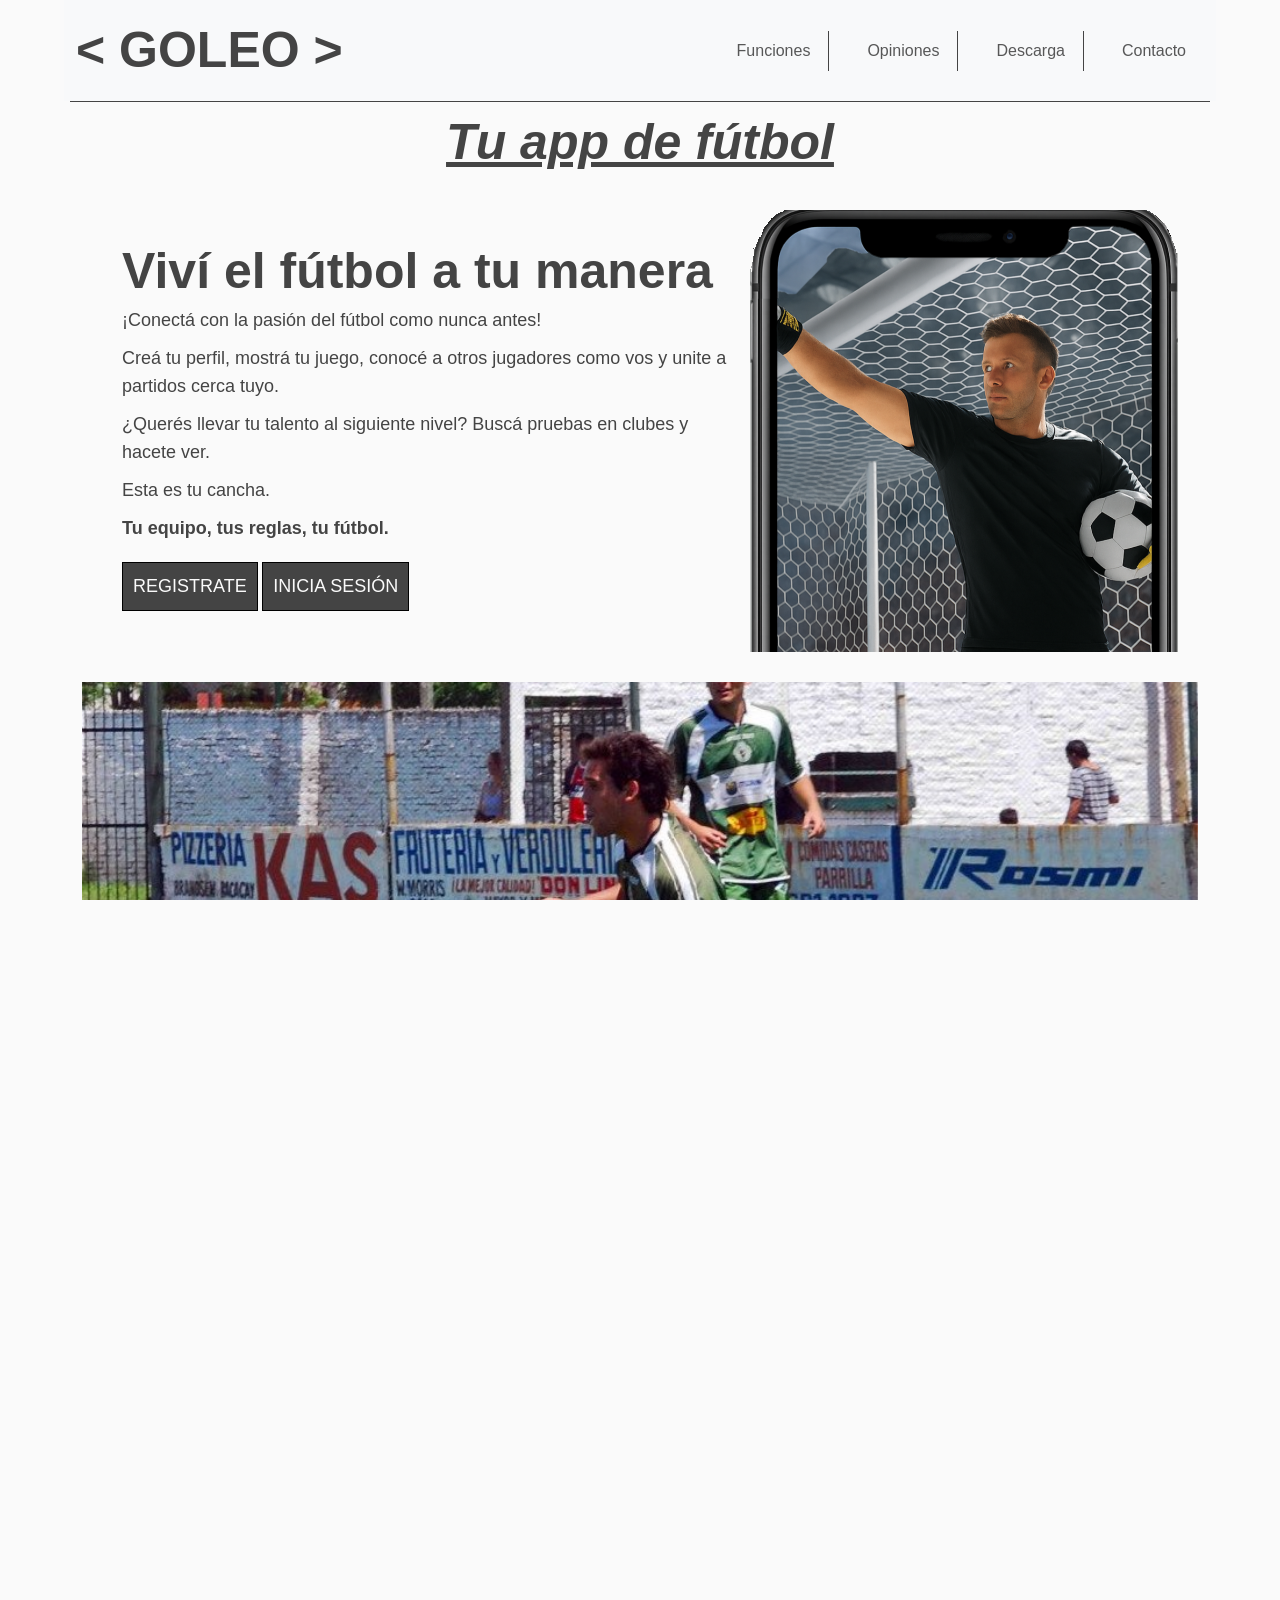
<file: index.html>
<!DOCTYPE html>
<html lang="en">
<head>
    <meta charset="UTF-8">
    <meta name="viewport" content="width=device-width, initial-scale=1.0">
    <meta name="description" content="Conecta con la comunidad futbolera: crea tu perfil como jugador, organiza partidos, encuentra clubes o forma tu propio equipo y gestiona torneos desde una sola app. Muestra tus jugadas, gana experiencia y lleva tu pasión por el fútbol al siguiente nivel.">
    <meta name="keywords" content="fútbol, red social de fútbol, jugadores amateur, crear perfil de jugador, organizar partidos, encontrar clubes, crear torneos, app de fútbol, comunidad futbolera, equipo de fútbol, torneos deportivos, fútbol amateur, aplicación para futbolistas, fútbol local, partidos entre amigos, torneos de fútbol">
    <link href="https://cdn.jsdelivr.net/npm/bootstrap@5.3.8/dist/css/bootstrap.min.css" rel="stylesheet" integrity="sha384-sRIl4kxILFvY47J16cr9ZwB07vP4J8+LH7qKQnuqkuIAvNWLzeN8tE5YBujZqJLB" crossorigin="anonymous">
    <link rel="stylesheet" href="css/style.css">
    <title>Inicio | Goleo</title>
    <link rel="icon" href="assets/img/goleo.ico" type="image/x-icon">

</head>
<body>
    <header class="header">
        <nav class="navbar navbar-expand-lg bg-body-tertiary header__nav">
                <div class="container-fluid header__nav__container">
                    <a class="navbar-brand active header__logo" aria-current="page" href="index.html">&lt; GOLEO &gt;</a>
                    <button class="navbar-toggler" type="button" data-bs-toggle="collapse" data-bs-target="#navbarNav" aria-controls="navbarNav" aria-expanded="false" aria-label="Toggle navigation">
                    <span class="navbar-toggler-icon"></span>
                    </button>
                    <div class="collapse navbar-collapse header__nav__navbar" id="navbarNav">
                    <ul class="navbar-nav">
                        <li class="nav-item">
                        <a class="nav-link" href="pages/funciones.html">Funciones</a>
                        </li>
                        <li class="nav-item">
                        <a class="nav-link" href="pages/opiniones.html">Opiniones</a>
                        </li>
                        <li class="nav-item">
                        <a class="nav-link" href="pages/descarga.html">Descarga</a>
                        </li> <li class="nav-item">
                        <a class="nav-link" href="pages/contacto.html">Contacto</a>
                        </li>
                        <!-- <li class="nav-item">
                        <a class="nav-link disabled" aria-disabled="true">Disabled</a>
                        </li> -->
                    </ul>
                    </div>
                </div>
        </nav>
    </header>
    <main class="container main">
            <!-- PRESENTACION -->
             <h1 class="titulo_index">Tu app de fútbol</h1>
            <section class="introduccion">
                <div class="introduccion__description">
                    <h2>Viví el fútbol a tu manera</h2>
                    <p>¡Conectá con la pasión del fútbol como nunca antes!</p>
                    <p>Creá tu perfil, mostrá tu juego, conocé a otros jugadores como vos y unite a partidos cerca tuyo.</p>
                    <p>¿Querés llevar tu talento al siguiente nivel? Buscá pruebas en clubes y hacete ver.
                    </p>
                    <p>Esta es tu cancha.</p>
                    <p><strong>Tu equipo, tus reglas, tu fútbol.</strong></p>
                    <a href="pages/registro.html">REGISTRATE</a>
                    <a href="pages/log-in.html">INICIA SESIÓN</a>

                </div>

                <div class="introduccion__imagen">
                    <img src="./assets/img/half-phone.png" alt="imagen promocional de un arquero">
                </div>
            </section>
            
            <section class="carousel">
                <div id="carouselExample" class="carousel slide">
                <div class="carousel-inner">
                    <div class="carousel-item active">
                    <img src="./assets/img/carousel1.jpg" class="d-block w-100" alt="Imagen uno del carousel, un futbolista jugando.">
                    </div>
                    <div class="carousel-item">
                    <img src="./assets/img/carousel.jpg" class="d-block w-100" alt="Imagen dos del carousel, equipo festejando un campeonato.">
                    </div>
                    <div class="carousel-item">
                    <img src="./assets/img/descarga.png" class="d-block w-100" alt="Imagen tres del carousel, un futbolista y una futbolista mirando la cámara mostrando el perfil desde el celular.">
                    </div>
                </div>
                <button class="carousel-control-prev" type="button" data-bs-target="#carouselExample" data-bs-slide="prev">
                    <span class="carousel-control-prev-icon" aria-hidden="true"></span>
                    <span class="visually-hidden">Previous</span>
                </button>
                <button class="carousel-control-next" type="button" data-bs-target="#carouselExample" data-bs-slide="next">
                    <span class="carousel-control-next-icon" aria-hidden="true"></span>
                    <span class="visually-hidden">Next</span>
                </button>
            </div>
            </section>
            <!-- FUNCIONES -->
            <section class="funciones">
                <article class="funciones__card">
                    <img src="./assets/img/profile.png" alt="Función crear perfil" />
                    <h3 class="text-center ">Crea tu perfil</h3>
                    <p>Mostrá tus habilidades y conectá con otros jugadores.</p>
                </article>
                <article class="funciones__card">
                    <img src="./assets/img/match.png" alt="Función crear partidos" />
                    <h3 class="text-center ">Armá partidos</h3>
                    <p>Organizá encuentros fácilmente y formá tu equipo.</p>
                </article>
                <article class="funciones__card">
                    <img src="./assets/img/club.png" alt="Función de clubes" />
                    <h3 class="text-center ">Buscá tu club</h3>
                    <p>Participá en pruebas y descubrí nuevas oportunidades.</p>
                </article>
                <article class="funciones__card">
                    <img src="./assets/img/league.png" alt="Función de torneos" />
                    <h3 class="text-center ">Creá tu torneo</h3>
                    <p>Llevá la competencia al próximo nivel con torneos personalizados.</p>
                </article>
            </section>

            <!-- SUSCRIBETE -->
            <section class="suscribete">
                <h2 class="text-center suscribete__titulo">Suscribite</h2>
                <p class="text-center suscribete__texto">Dejanos tu correo para enterarte de todas nuestras novedades.</p>
                <form action="/subscribe" method="post" class="suscribete__form">
                    <input type="text" name="nombre" placeholder="Nombre completo" required />
                    <input type="email" name="email" placeholder="Email" required />
                    <button type="submit">SUSCRIBIRSE</button>
                </form>
            </section>

            <!-- DESCARGA -->
            <section class="descarga">
                <h2 class="text-center descarga__titulo">Descarga la aplicación gratis para celular</h2>
                <div class="descarga__iconos">
                    <a href="#"><img src="./assets/img/app-store.png" alt="Ícono para descargar la app desde el App Store" /></a>
                    <a href="#"><img src="./assets/img/google-play.png" alt="Ícono para descargar la app desde el Google Play" /></a>
                </div>
            </section>
    </main>
    <footer class="footer">
        <div class="footer__nav">
            <ul>
                <li><a href="pages/funciones.html">Funciones</a></li>
                <li><a href="pages/opiniones.html">Opiniones</a></li>
                <li><a href="pages/descarga.html">Descarga</a></li>
                <li><a href="pages/contacto.html">Contacto</a></li>
            </ul>
        </div>
        <p>© 2025 &lt; MAD &gt; .  All rights reserved.</p>
    </footer>

    <script src="https://cdn.jsdelivr.net/npm/bootstrap@5.3.8/dist/js/bootstrap.bundle.min.js" integrity="sha384-FKyoEForCGlyvwx9Hj09JcYn3nv7wiPVlz7YYwJrWVcXK/BmnVDxM+D2scQbITxI" crossorigin="anonymous"></script>
</body>
</html>
</file>
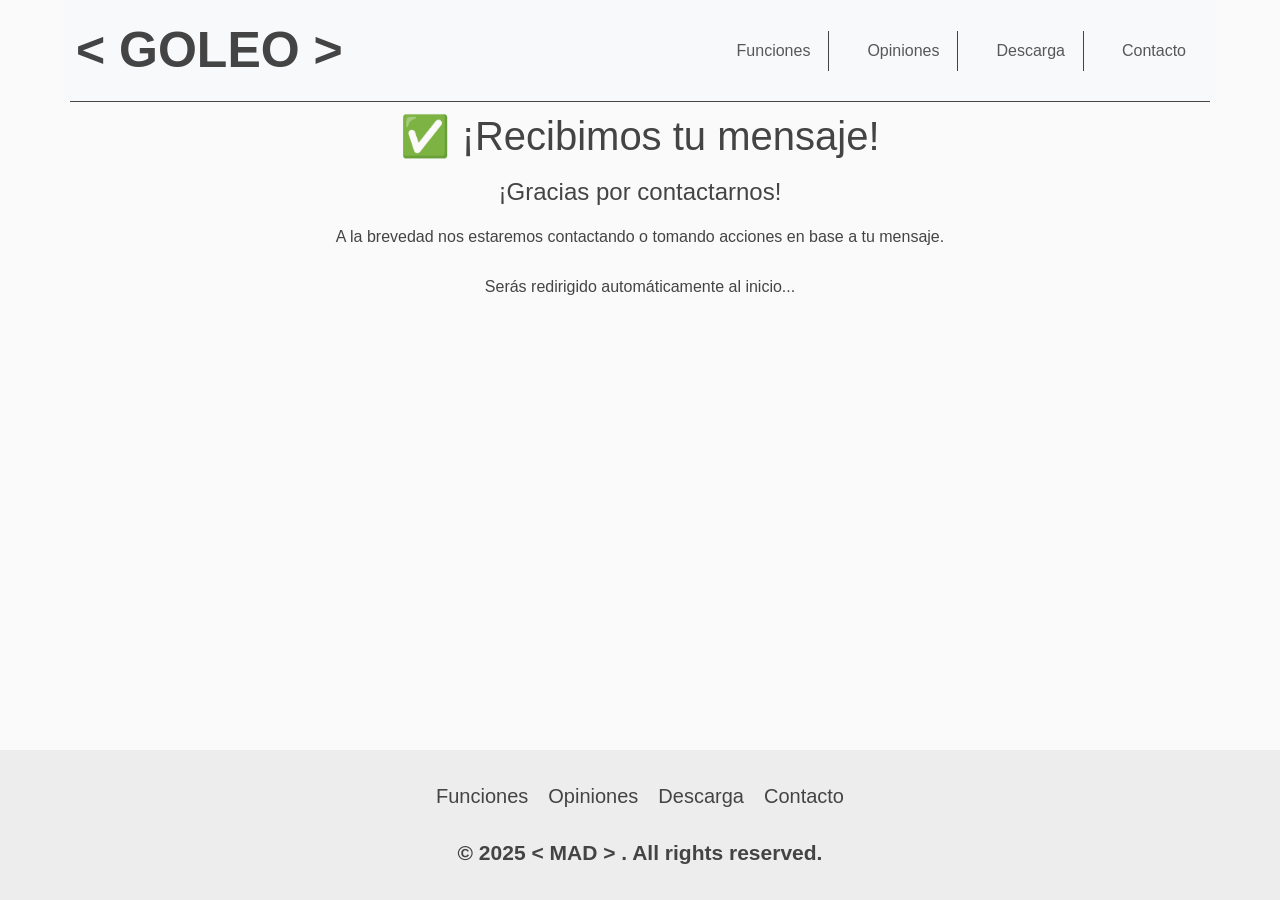
<file: pages/contacto-exito.html>
<!DOCTYPE html>
<html lang="en">
<head>
    <meta charset="UTF-8">
    <meta name="viewport" content="width=device-width, initial-scale=1.0">
    <meta name="description" content="Conecta con la comunidad futbolera: crea tu perfil como jugador, organiza partidos, encuentra clubes o forma tu propio equipo y gestiona torneos desde una sola app. Muestra tus jugadas, gana experiencia y lleva tu pasión por el fútbol al siguiente nivel.">
    <meta name="keywords" content="fútbol, red social de fútbol, jugadores amateur, crear perfil de jugador, organizar partidos, encontrar clubes, crear torneos, app de fútbol, comunidad futbolera, equipo de fútbol, torneos deportivos, fútbol amateur, aplicación para futbolistas, fútbol local, partidos entre amigos, torneos de fútbol">

    <link href="https://cdn.jsdelivr.net/npm/bootstrap@5.3.8/dist/css/bootstrap.min.css" rel="stylesheet" integrity="sha384-sRIl4kxILFvY47J16cr9ZwB07vP4J8+LH7qKQnuqkuIAvNWLzeN8tE5YBujZqJLB" crossorigin="anonymous">
    <link rel="stylesheet" href="../css/style.css">
    <link rel="icon" href="../assets/img/goleo.ico" type="image/x-icon">

    <title>Contacto | Goleo</title>
</head>
<body>
            <header class="header">
            <nav class="navbar navbar-expand-lg bg-body-tertiary header__nav">
                <div class="container-fluid header__nav__container">
                    <a class="navbar-brand header__logo" href="../index.html">&lt; GOLEO &gt;</a>
                    <button class="navbar-toggler" type="button" data-bs-toggle="collapse" data-bs-target="#navbarNav" aria-controls="navbarNav" aria-expanded="false" aria-label="Toggle navigation">
                    <span class="navbar-toggler-icon"></span>
                    </button>
                    <div class="collapse navbar-collapse header__nav__navbar" id="navbarNav">
                    <ul class="navbar-nav">
                        <li class="nav-item">
                        <a class="nav-link" href="funciones.html">Funciones</a>
                        </li>
                        <li class="nav-item">
                        <a class="nav-link" href="opiniones.html">Opiniones</a>
                        </li>
                        <li class="nav-item">
                        <a class="nav-link" href="descarga.html">Descarga</a>
                        </li> <li class="nav-item">
                        <a class="nav-link" href="contacto.html">Contacto</a>
                        </li>
                        <!-- <li class="nav-item">
                        <a class="nav-link disabled" aria-disabled="true">Disabled</a>
                        </li> -->
                    </ul>
                    </div>
                </div>
            </nav>
        </header>

        <main class="container main mensaje-container">
            <h1>✅ ¡Recibimos tu mensaje!</h1>
            <h4>¡Gracias por contactarnos!</h4>

            <p>A la brevedad nos estaremos contactando o tomando acciones en base a tu mensaje.</p>
            <p>Serás redirigido automáticamente al inicio...</p>
        </main>
    <footer class="footer">
        <div class="footer__nav">
            <ul>
                <li><a href="funciones.html">Funciones</a></li>
                <li><a href="opiniones.html">Opiniones</a></li>
                <li><a href="descarga.html">Descarga</a></li>
                <li><a href="contacto.html">Contacto</a></li>
            </ul>
        </div>
        <p>© 2025 &lt; MAD &gt; .  All rights reserved.</p>
    </footer>

    <script src="https://cdn.jsdelivr.net/npm/bootstrap@5.3.8/dist/js/bootstrap.bundle.min.js" integrity="sha384-FKyoEForCGlyvwx9Hj09JcYn3nv7wiPVlz7YYwJrWVcXK/BmnVDxM+D2scQbITxI" crossorigin="anonymous"></script>
    <script>
      setTimeout(() => {
        window.location.href = "../index.html";
      }, 2000);
    </script>
</body>
</html>
</file>
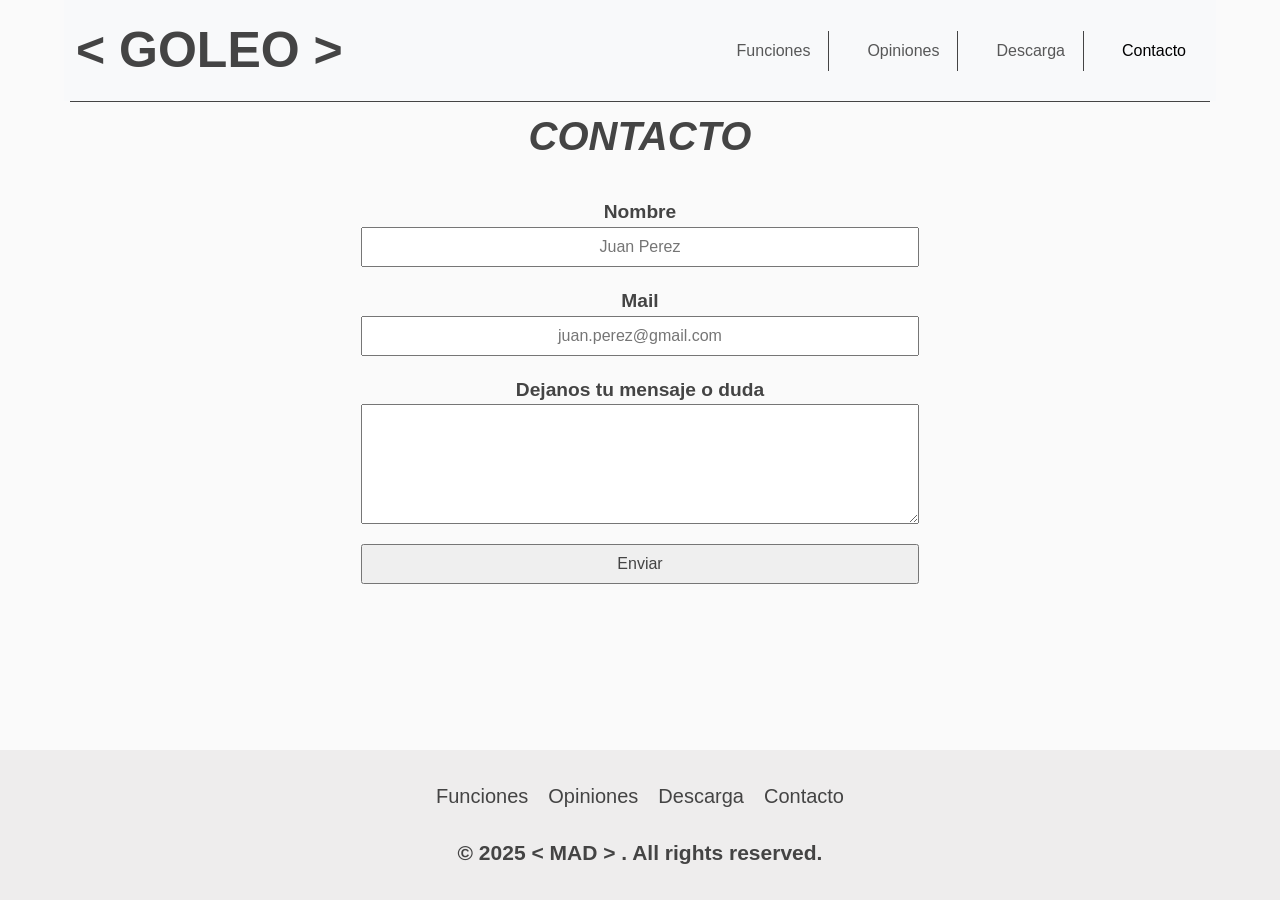
<file: pages/contacto.html>
<!DOCTYPE html>
<html lang="en">
<head>
    <meta charset="UTF-8">
    <meta name="viewport" content="width=device-width, initial-scale=1.0">
    <meta name="description" content="Conecta con la comunidad futbolera: crea tu perfil como jugador, organiza partidos, encuentra clubes o forma tu propio equipo y gestiona torneos desde una sola app. Muestra tus jugadas, gana experiencia y lleva tu pasión por el fútbol al siguiente nivel.">
    <meta name="keywords" content="fútbol, red social de fútbol, jugadores amateur, crear perfil de jugador, organizar partidos, encontrar clubes, crear torneos, app de fútbol, comunidad futbolera, equipo de fútbol, torneos deportivos, fútbol amateur, aplicación para futbolistas, fútbol local, partidos entre amigos, torneos de fútbol">

    <link href="https://cdn.jsdelivr.net/npm/bootstrap@5.3.8/dist/css/bootstrap.min.css" rel="stylesheet" integrity="sha384-sRIl4kxILFvY47J16cr9ZwB07vP4J8+LH7qKQnuqkuIAvNWLzeN8tE5YBujZqJLB" crossorigin="anonymous">
    <link rel="stylesheet" href="../css/style.css">
    <link rel="icon" href="../assets/img/goleo.ico" type="image/x-icon">
    <title>Contacto | Goleo</title>
</head>
<body>
    <header class="header">
            <nav class="navbar navbar-expand-lg bg-body-tertiary header__nav">
                <div class="container-fluid header__nav__container">
                    <a class="navbar-brand header__logo" href="../index.html">&lt; GOLEO &gt;</a>
                    <button class="navbar-toggler" type="button" data-bs-toggle="collapse" data-bs-target="#navbarNav" aria-controls="navbarNav" aria-expanded="false" aria-label="Toggle navigation">
                    <span class="navbar-toggler-icon"></span>
                    </button>
                    <div class="collapse navbar-collapse header__nav__navbar" id="navbarNav">
                    <ul class="navbar-nav">
                        <li class="nav-item">
                        <a class="nav-link" href="funciones.html">Funciones</a>
                        </li>
                        <li class="nav-item">
                        <a class="nav-link" href="opiniones.html">Opiniones</a>
                        </li>
                        <li class="nav-item">
                        <a class="nav-link" href="descarga.html">Descarga</a>
                        </li> <li class="nav-item">
                        <a class="nav-link active" aria-current="page" href="contacto.html">Contacto</a>
                        </li>
                        <!-- <li class="nav-item">
                        <a class="nav-link disabled" aria-disabled="true">Disabled</a>
                        </li> -->
                    </ul>
                    </div>
                </div>
            </nav>
    </header>
    <main class="container main">
            <h1 class="titulo-contacto">CONTACTO</h1>
                    <form action="./contacto-exito.html" method="post" class="contacto__form" data-netlify="true" netlify>
                        <label for="nombre" class="contacto__form__label">Nombre</label>
                        <input type="text" name="nombre" id="nombre" placeholder="Juan Perez" class="contacto__form__inputText" required>

                        <label for="mail" class="contacto__form__label">Mail</label>
                        <input type="text" name="mail" id="mail" placeholder="juan.perez@gmail.com" class="contacto__form__inputText" required>

                        <label for="mensaje" class="contacto__form__label">Dejanos tu mensaje o duda</label>
                        <textarea name="mensaje" id="mensaje" class="contacto__form__textArea" required></textarea>

                        <div class="captcha-container">
                            <div data-netlify-recaptcha="true" class="captcha"></div>
                        </div>
                        <input type="submit" value="Enviar" class="contacto__form__button">
                    </form>

    </main>
    <footer class="footer">
        <div class="footer__nav">
            <ul>
                <li><a href="funciones.html">Funciones</a></li>
                <li><a href="opiniones.html">Opiniones</a></li>
                <li><a href="descarga.html">Descarga</a></li>
                <li><a href="contacto.html">Contacto</a></li>
            </ul>
        </div>
        <p>© 2025 &lt; MAD &gt; .  All rights reserved.</p>
    </footer>

    <script src="https://cdn.jsdelivr.net/npm/bootstrap@5.3.8/dist/js/bootstrap.bundle.min.js" integrity="sha384-FKyoEForCGlyvwx9Hj09JcYn3nv7wiPVlz7YYwJrWVcXK/BmnVDxM+D2scQbITxI" crossorigin="anonymous"></script>
</body>
</html>
</file>
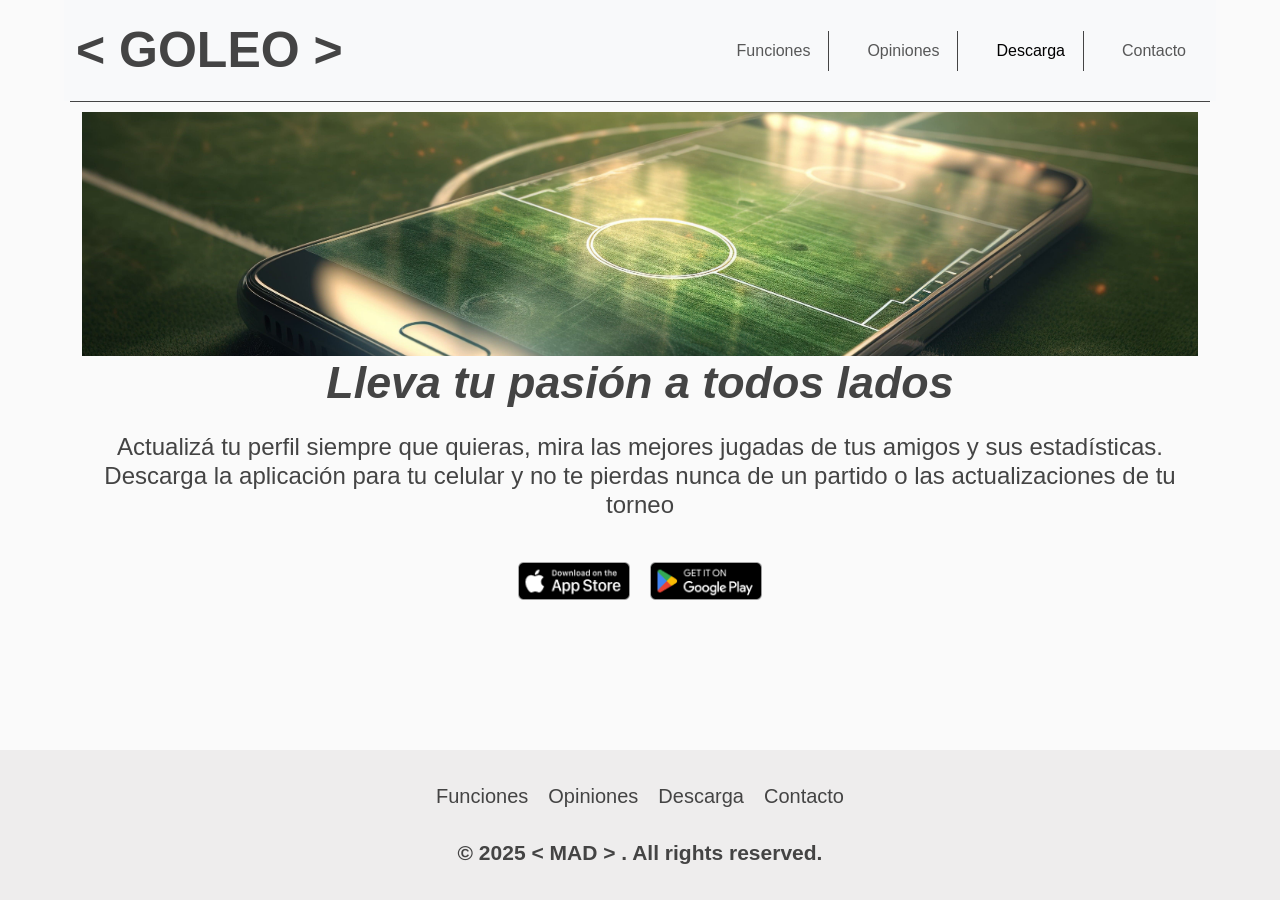
<file: pages/descarga.html>
<!DOCTYPE html>
<html lang="en">
<head>
    <meta charset="UTF-8">
    <meta name="viewport" content="width=device-width, initial-scale=1.0">
    <meta name="description" content="Conecta con la comunidad futbolera: crea tu perfil como jugador, organiza partidos, encuentra clubes o forma tu propio equipo y gestiona torneos desde una sola app. Muestra tus jugadas, gana experiencia y lleva tu pasión por el fútbol al siguiente nivel.">
    <meta name="keywords" content="fútbol, red social de fútbol, jugadores amateur, crear perfil de jugador, organizar partidos, encontrar clubes, crear torneos, app de fútbol, comunidad futbolera, equipo de fútbol, torneos deportivos, fútbol amateur, aplicación para futbolistas, fútbol local, partidos entre amigos, torneos de fútbol">

    <link href="https://cdn.jsdelivr.net/npm/bootstrap@5.3.8/dist/css/bootstrap.min.css" rel="stylesheet" integrity="sha384-sRIl4kxILFvY47J16cr9ZwB07vP4J8+LH7qKQnuqkuIAvNWLzeN8tE5YBujZqJLB" crossorigin="anonymous">
    <link rel="stylesheet" href="../css/style.css">
    <link rel="icon" href="../assets/img/goleo.ico" type="image/x-icon">
    <title>Descarga | Goleo</title>
</head>
<body>
            <header class="header">
            <nav class="navbar navbar-expand-lg bg-body-tertiary header__nav">
                <div class="container-fluid header__nav__container">
                    <a class="navbar-brand header__logo" href="../index.html">&lt; GOLEO &gt;</a>
                    <button class="navbar-toggler" type="button" data-bs-toggle="collapse" data-bs-target="#navbarNav" aria-controls="navbarNav" aria-expanded="false" aria-label="Toggle navigation">
                    <span class="navbar-toggler-icon"></span>
                    </button>
                    <div class="collapse navbar-collapse header__nav__navbar" id="navbarNav">
                    <ul class="navbar-nav">
                        <li class="nav-item">
                        <a class="nav-link" href="funciones.html">Funciones</a>
                        </li>

                        <li class="nav-item">
                        <a class="nav-link" href="opiniones.html">Opiniones</a>
                        </li>
                        <li class="nav-item">
                        <a class="nav-link active" aria-current="page" href="descarga.html">Descarga</a>
                        </li> <li class="nav-item">
                        <a class="nav-link" href="contacto.html">Contacto</a>
                        </li>
                        <!-- <li class="nav-item">
                        <a class="nav-link disabled" aria-disabled="true">Disabled</a>
                        </li> -->
                    </ul>
                    </div>
                </div>
            </nav>
        </header>



        <main class="container main">
            <div class="descarga-container">
                <div class="main__descarga__banner">
                    <img src="../assets/img/celular-cancha.jpg" alt="Imagen de una chica y un chico, futbolistas ambos en una cancha, mostrando la aplicación." class="img-descarga">
                </div>
                <div class="main__descarga__contenido">
                    <h1 class="subtitulo">Lleva tu pasión a todos lados</h1>
                    <h5 class="texto1">Descarga la aplicación para tu celular y no te pierdas nunca de un partido o las actualizaciones de tu torneo</h5>
                    <h5 class="texto2">Actualizá tu perfil siempre que quieras, mira las mejores jugadas de tus amigos y sus estadísticas. Descarga la aplicación para tu celular y no te pierdas nunca de un partido o las actualizaciones de tu torneo</h5>
                    <div class="descarga__iconos">
                        <img src="../assets/img/app-store.png" alt="Icono descarga por App Store" />
                        <img src="../assets/img/google-play.png" alt="Icono descarga por Google Play" />
                    </div>
                </div>
            </div>
        </main>
    <footer class="footer">
        <div class="footer__nav">
            <ul>
                <li><a href="funciones.html">Funciones</a></li>
                <li><a href="opiniones.html">Opiniones</a></li>
                <li><a href="descarga.html">Descarga</a></li>
                <li><a href="contacto.html">Contacto</a></li>
            </ul>
        </div>
        <p>© 2025 &lt; MAD &gt; .  All rights reserved.</p>
    </footer>

    <script src="https://cdn.jsdelivr.net/npm/bootstrap@5.3.8/dist/js/bootstrap.bundle.min.js" integrity="sha384-FKyoEForCGlyvwx9Hj09JcYn3nv7wiPVlz7YYwJrWVcXK/BmnVDxM+D2scQbITxI" crossorigin="anonymous"></script>
</body>
</html>
</file>
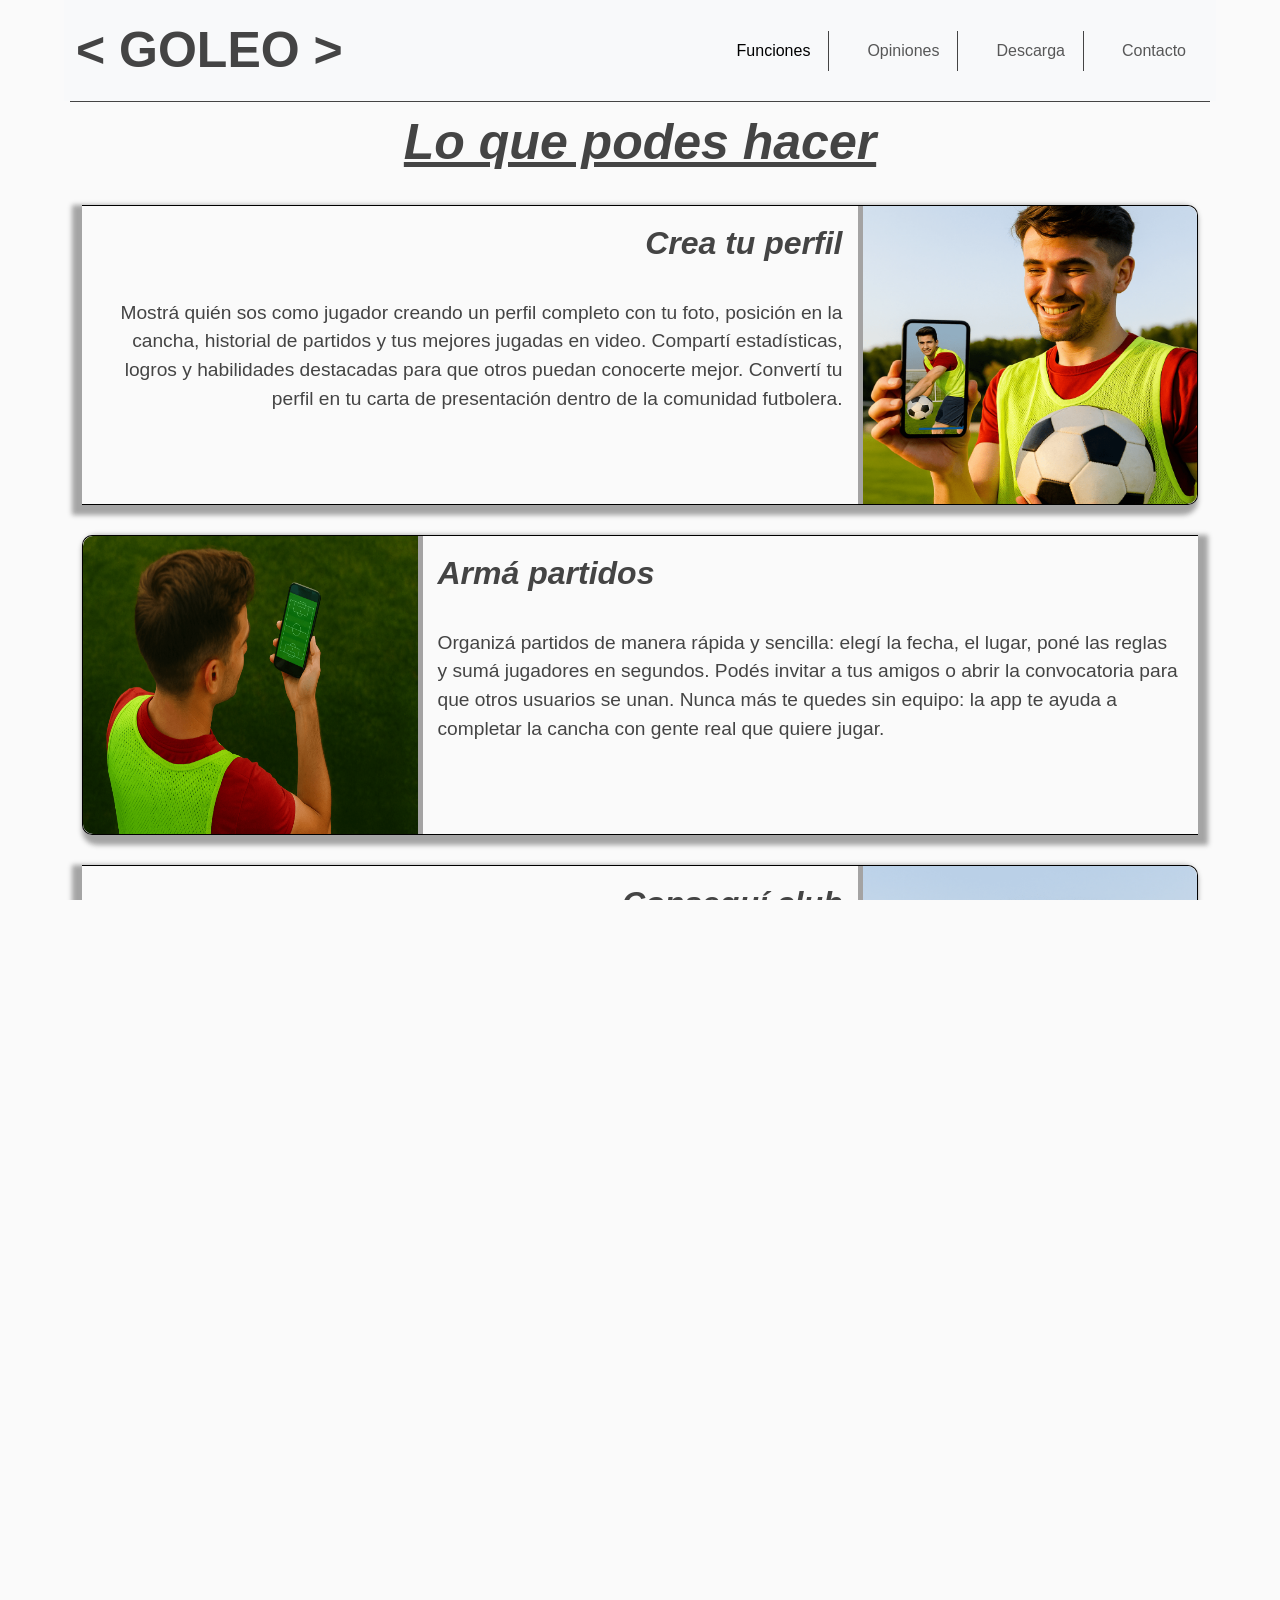
<file: pages/funciones.html>
<!DOCTYPE html>
<html lang="en">
<head>
    <meta charset="UTF-8">
    <meta name="viewport" content="width=device-width, initial-scale=1.0">
    <meta name="description" content="Conecta con la comunidad futbolera: crea tu perfil como jugador, organiza partidos, encuentra clubes o forma tu propio equipo y gestiona torneos desde una sola app. Muestra tus jugadas, gana experiencia y lleva tu pasión por el fútbol al siguiente nivel.">
    <meta name="keywords" content="fútbol, red social de fútbol, jugadores amateur, crear perfil de jugador, organizar partidos, encontrar clubes, crear torneos, app de fútbol, comunidad futbolera, equipo de fútbol, torneos deportivos, fútbol amateur, aplicación para futbolistas, fútbol local, partidos entre amigos, torneos de fútbol">

    <link href="https://cdn.jsdelivr.net/npm/bootstrap@5.3.8/dist/css/bootstrap.min.css" rel="stylesheet" integrity="sha384-sRIl4kxILFvY47J16cr9ZwB07vP4J8+LH7qKQnuqkuIAvNWLzeN8tE5YBujZqJLB" crossorigin="anonymous">
    <link rel="stylesheet" href="../css/style.css">
    <link rel="icon" href="../assets/img/goleo.ico" type="image/x-icon">

    <title>Funciones | Goleo</title>
</head>
<body>
    <header class="header">
            <nav class="navbar navbar-expand-lg bg-body-tertiary header__nav">
                <div class="container-fluid header__nav__container">
                    <a class="navbar-brand header__logo" href="../index.html">&lt; GOLEO &gt;</a>
                    <button class="navbar-toggler" type="button" data-bs-toggle="collapse" data-bs-target="#navbarNav" aria-controls="navbarNav" aria-expanded="false" aria-label="Toggle navigation">
                    <span class="navbar-toggler-icon"></span>
                    </button>
                    <div class="collapse navbar-collapse header__nav__navbar" id="navbarNav">
                    <ul class="navbar-nav">
                        <li class="nav-item">
                        <a class="nav-link active" aria-current="page" href="funciones.html">Funciones</a>
                        </li>

                        <li class="nav-item">
                        <a class="nav-link" href="opiniones.html">Opiniones</a>
                        </li>
                        <li class="nav-item">
                        <a class="nav-link" href="descarga.html">Descarga</a>
                        </li> <li class="nav-item">
                        <a class="nav-link" href="contacto.html">Contacto</a>
                        </li>
                        <!-- <li class="nav-item">
                        <a class="nav-link disabled" aria-disabled="true">Disabled</a>
                        </li> -->
                    </ul>
                    </div>
                </div>
            </nav>
    </header>

    <main class="container main">
        <h1 class="titulo-funciones">Lo que podes hacer</h1>
        <div class="funciones-container">
            <div class="main__funciones animacion">
                <div class="main__funciones__texto izquierdo">
                    <h4 class="main__funciones__texto__titulo titulo_derecho">Crea tu perfil</h4>
                    <p class="main__funciones__texto__phone">Mostrá tus fotos, posición y jugadas en un perfil completo.</p>
                    <p class="main__funciones__texto__tablet">
                        Creá tu perfil con tu foto, posición, estadísticas y videos de tus mejores jugadas. Mostrá tu estilo y hacete conocer por otros jugadores y equipos.
                    </p>

                    <p class="main__funciones__texto__md-bg">Mostrá quién sos como jugador creando un perfil completo con tu foto, posición en la cancha, historial de partidos y tus mejores jugadas en video. Compartí estadísticas, logros y habilidades destacadas para que otros puedan conocerte mejor. Convertí tu perfil en tu carta de presentación dentro de la comunidad futbolera.</p>
                </div>
                <div class="main__funciones__foto">
                    <img src="../assets/img/perfil-funciones.png" alt="Imagen de futbolista con celular creando perfil" class="imagen derecha">
                </div>
            </div>
            <div class="main__funciones inverso">

                <div class="main__funciones__texto derecho">
                    <h4 class="main__funciones__texto__titulo titulo_izquierdo">Armá partidos</h4>
                    <p class="main__funciones__texto__phone">Organizá partidos fácil y sumá jugadores en segundos.</p>
                    <p class="main__funciones__texto__tablet">
                    Organizá tus partidos en segundos: elegí lugar, horario y reglas, y sumá jugadores fácilmente. Invitá amigos o abrí la convocatoria para llenar la cancha.
                    </p>

                    <p class="main__funciones__texto__md-bg">
                        Organizá partidos de manera rápida y sencilla: elegí la fecha, el lugar, poné las reglas y sumá jugadores en segundos. Podés invitar a tus amigos o abrir la convocatoria para que otros usuarios se unan. Nunca más te quedes sin equipo: la app te ayuda a completar la cancha con gente real que quiere jugar.
                    </p>
                </div>
                <div class="main__funciones__foto">
                    <img src="../assets/img/partido.png" alt="Imagen celular organizando partido" class="imagen izquierda">
                </div>
            </div>
            <div class="main__funciones animacion">

                <div class="main__funciones__texto izquierdo">
                    <h4 class="main__funciones__texto__titulo titulo_derecho">Conseguí club</h4>
                    <p class="main__funciones__texto__phone">Unite a pruebas en clubes o armá tu propio equipo.</p>
                    <p class="main__funciones__texto__tablet">
                    Buscá clubes que necesiten jugadores, aplicá a pruebas y unite al que mejor se adapte a vos. También podés crear tu propio equipo e invitar amigos.
                    </p>

                    <p class="main__funciones__texto__md-bg">
                        ¿Querés dar un paso más? Explorá clubes cercanos que estén buscando jugadores y aplicá a pruebas directamente desde la app. Encontrá el equipo que se ajuste a tu nivel y estilo de juego. Es tu oportunidad para crecer, hacer contactos y vivir la experiencia de pertenecer a un club organizado. Si ninguno te cierra no te desanimes, ¡puedes crear tu propio equipo e invitar a tus amigos!
                    </p>

                </div>

                <div class="main__funciones__foto">
                    <img src="../assets/img/invitacion.png" alt="Imagen de persona buscando pruebas en el celular" class="imagen derecha">
                </div>
            </div>
            <div class="main__funciones inverso">


                <div class="main__funciones__texto derecho">
                    <h4 class="main__funciones__texto__titulo titulo_izquierdo">Organizá torneos</h4>
                    <p class="main__funciones__texto__phone">Creá torneos y gestioná fixture, tabla y resultados.</p>
                    <p class="main__funciones__texto__tablet">
                    Creá torneos personalizados y administrá fixture, tabla y resultados desde la app. Mantené todo organizado y seguí la competencia en tiempo real.
                    </p>

                    <p class="main__funciones__texto__md-bg">
                        Llevá la competencia al siguiente nivel creando tus propios torneos, ya sea entre amigos, clubes o ligas barriales. Administrá el fixture, la tabla de posiciones y los resultados en tiempo real desde la app. Convertite en organizador y disfrutá de ver cómo tu torneo gana vida con estadísticas, rankings y premios.
                    </p>

                </div>

                <div class="main__funciones__foto">
                    <img src="../assets/img/torneo.png" alt="Imagen creando torneo" class="imagen izquierda">
                </div>
            </div>
        </div>

    </main>
    <footer class="footer">
        <div class="footer__nav">
            <ul>
                <li><a href="funciones.html">Funciones</a></li>
                <li><a href="opiniones.html">Opiniones</a></li>
                <li><a href="descarga.html">Descarga</a></li>
                <li><a href="contacto.html">Contacto</a></li>
            </ul>
        </div>
        <p>© 2025 &lt; MAD &gt; .  All rights reserved.</p>
    </footer>

    <script src="https://cdn.jsdelivr.net/npm/bootstrap@5.3.8/dist/js/bootstrap.bundle.min.js" integrity="sha384-FKyoEForCGlyvwx9Hj09JcYn3nv7wiPVlz7YYwJrWVcXK/BmnVDxM+D2scQbITxI" crossorigin="anonymous"></script>
</body>
</html>
</file>
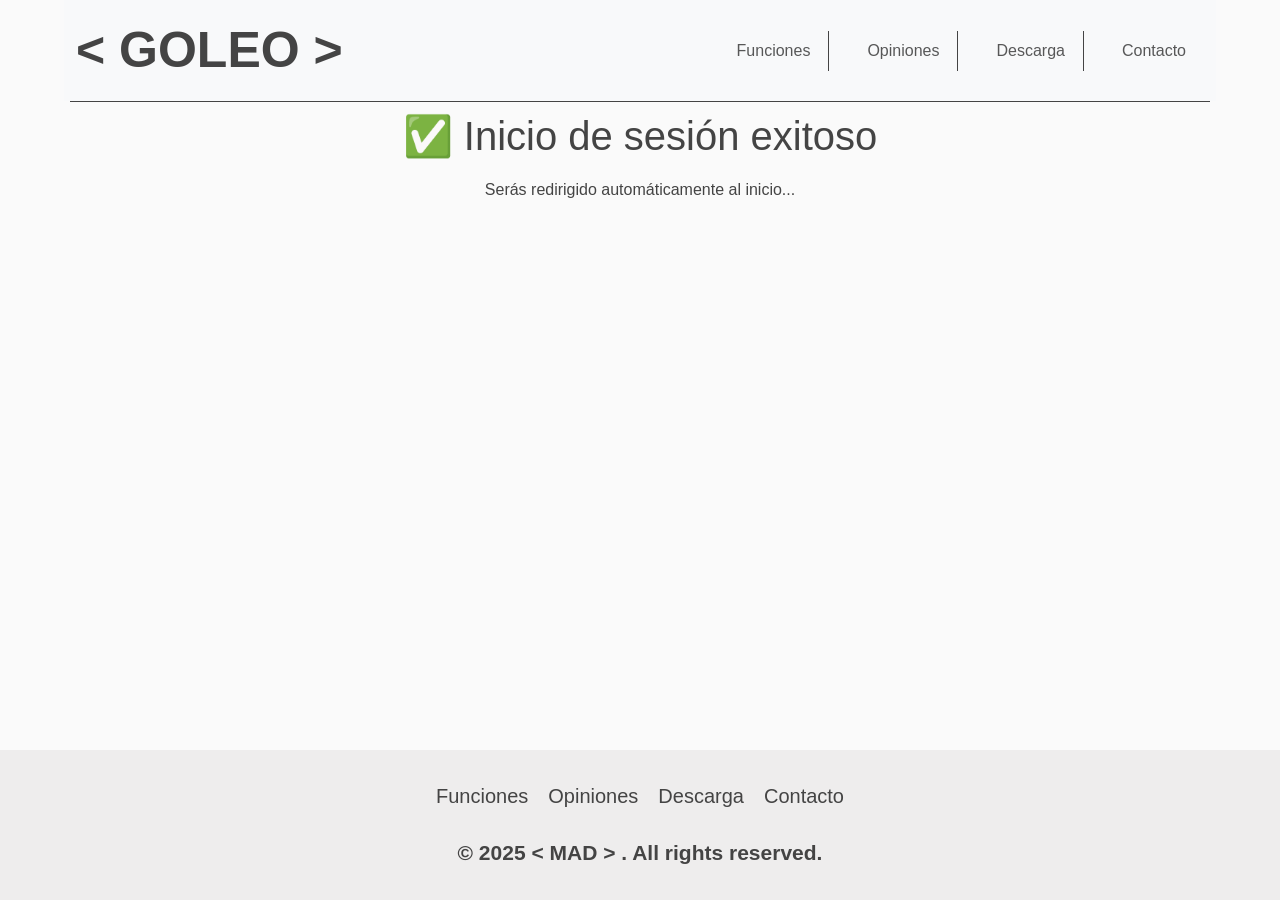
<file: pages/log-in-exito.html>
<!DOCTYPE html>
<html lang="en">
<head>
    <meta charset="UTF-8">
    <meta name="viewport" content="width=device-width, initial-scale=1.0">
    <meta name="description" content="Conecta con la comunidad futbolera: crea tu perfil como jugador, organiza partidos, encuentra clubes o forma tu propio equipo y gestiona torneos desde una sola app. Muestra tus jugadas, gana experiencia y lleva tu pasión por el fútbol al siguiente nivel.">
    <meta name="keywords" content="fútbol, red social de fútbol, jugadores amateur, crear perfil de jugador, organizar partidos, encontrar clubes, crear torneos, app de fútbol, comunidad futbolera, equipo de fútbol, torneos deportivos, fútbol amateur, aplicación para futbolistas, fútbol local, partidos entre amigos, torneos de fútbol">

    <link href="https://cdn.jsdelivr.net/npm/bootstrap@5.3.8/dist/css/bootstrap.min.css" rel="stylesheet" integrity="sha384-sRIl4kxILFvY47J16cr9ZwB07vP4J8+LH7qKQnuqkuIAvNWLzeN8tE5YBujZqJLB" crossorigin="anonymous">
    <link rel="stylesheet" href="../css/style.css">
    <link rel="icon" href="../assets/img/goleo.ico" type="image/x-icon">

    <title>Inicia Sesión | Goleo</title>
</head>
<body>
            <header class="header">
            <nav class="navbar navbar-expand-lg bg-body-tertiary header__nav">
                <div class="container-fluid header__nav__container">
                    <a class="navbar-brand header__logo" href="../index.html">&lt; GOLEO &gt;</a>
                    <button class="navbar-toggler" type="button" data-bs-toggle="collapse" data-bs-target="#navbarNav" aria-controls="navbarNav" aria-expanded="false" aria-label="Toggle navigation">
                    <span class="navbar-toggler-icon"></span>
                    </button>
                    <div class="collapse navbar-collapse header__nav__navbar" id="navbarNav">
                    <ul class="navbar-nav">
                        <li class="nav-item">
                        <a class="nav-link" href="funciones.html">Funciones</a>
                        </li>
                        <li class="nav-item">
                        <a class="nav-link" href="opiniones.html">Opiniones</a>
                        </li>
                        <li class="nav-item">
                        <a class="nav-link" href="descarga.html">Descarga</a>
                        </li> <li class="nav-item">
                        <a class="nav-link" href="contacto.html">Contacto</a>
                        </li>
                        <!-- <li class="nav-item">
                        <a class="nav-link disabled" aria-disabled="true">Disabled</a>
                        </li> -->
                    </ul>
                    </div>
                </div>
            </nav>
        </header>

        <main class="container main mensaje-container">
            <h1>✅ Inicio de sesión exitoso</h1>
            <p>Serás redirigido automáticamente al inicio...</p>
        </main>
    <footer class="footer">
        <div class="footer__nav">
            <ul>
                <li><a href="funciones.html">Funciones</a></li>
                <li><a href="opiniones.html">Opiniones</a></li>
                <li><a href="descarga.html">Descarga</a></li>
                <li><a href="contacto.html">Contacto</a></li>
            </ul>
        </div>
        <p>© 2025 &lt; MAD &gt; .  All rights reserved.</p>
    </footer>

    <script src="https://cdn.jsdelivr.net/npm/bootstrap@5.3.8/dist/js/bootstrap.bundle.min.js" integrity="sha384-FKyoEForCGlyvwx9Hj09JcYn3nv7wiPVlz7YYwJrWVcXK/BmnVDxM+D2scQbITxI" crossorigin="anonymous"></script>
    <script>
      setTimeout(() => {
        window.location.href = "../index.html";
      }, 2000);
    </script>
</body>
</html>
</file>
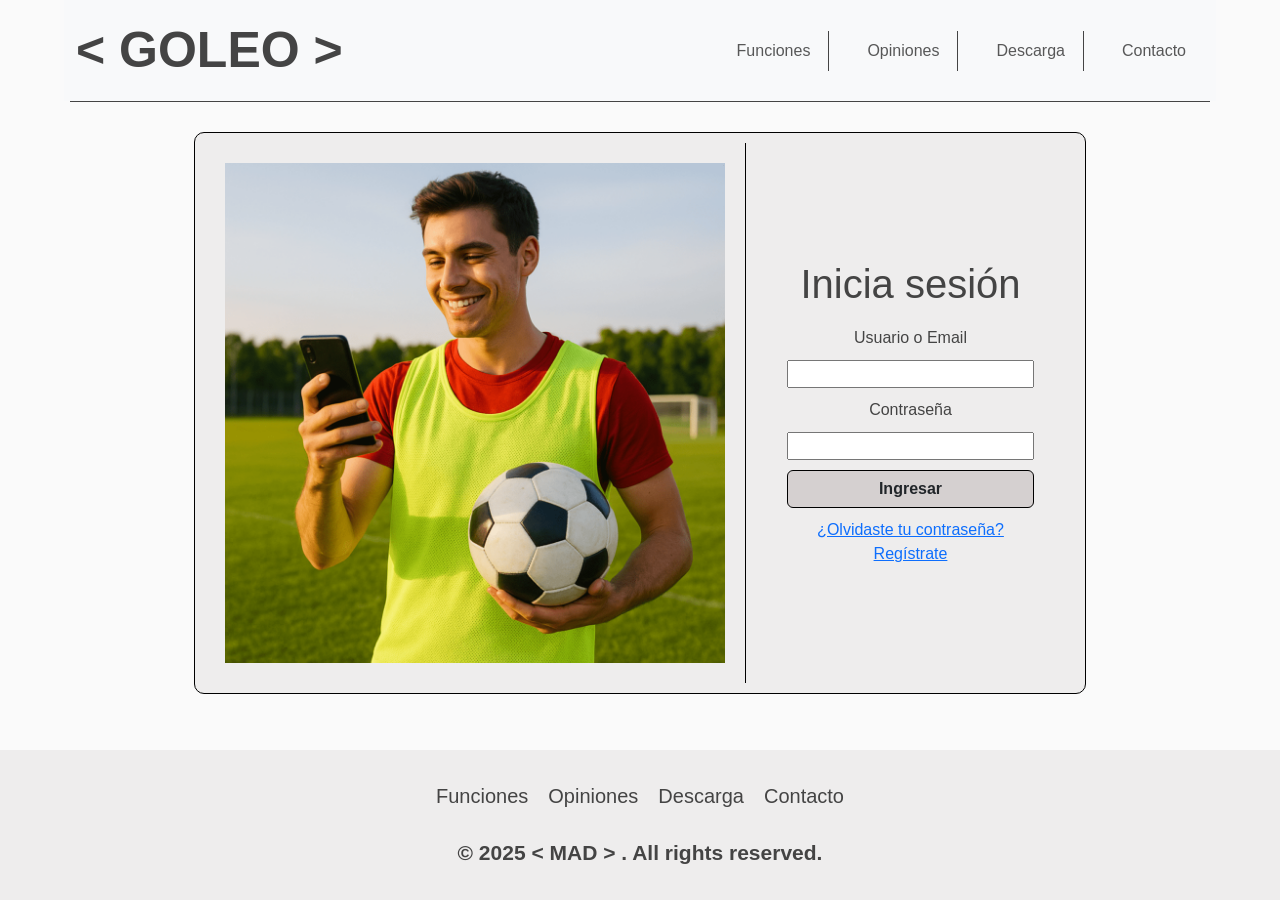
<file: pages/log-in.html>
<!DOCTYPE html>
<html lang="en">
<head>
    <meta charset="UTF-8">
    <meta name="viewport" content="width=device-width, initial-scale=1.0">
    <meta name="description" content="Conecta con la comunidad futbolera: crea tu perfil como jugador, organiza partidos, encuentra clubes o forma tu propio equipo y gestiona torneos desde una sola app. Muestra tus jugadas, gana experiencia y lleva tu pasión por el fútbol al siguiente nivel.">
    <meta name="keywords" content="fútbol, red social de fútbol, jugadores amateur, crear perfil de jugador, organizar partidos, encontrar clubes, crear torneos, app de fútbol, comunidad futbolera, equipo de fútbol, torneos deportivos, fútbol amateur, aplicación para futbolistas, fútbol local, partidos entre amigos, torneos de fútbol">

    <link href="https://cdn.jsdelivr.net/npm/bootstrap@5.3.8/dist/css/bootstrap.min.css" rel="stylesheet" integrity="sha384-sRIl4kxILFvY47J16cr9ZwB07vP4J8+LH7qKQnuqkuIAvNWLzeN8tE5YBujZqJLB" crossorigin="anonymous">
    <link rel="stylesheet" href="../css/style.css">
    <link rel="icon" href="../assets/img/goleo.ico" type="image/x-icon">

    <title>Inicia Sesión | Goleo</title>
</head>
<body>
            <header class="header">
            <nav class="navbar navbar-expand-lg bg-body-tertiary header__nav">
                <div class="container-fluid header__nav__container">
                    <a class="navbar-brand header__logo" href="../index.html">&lt; GOLEO &gt;</a>
                    <button class="navbar-toggler" type="button" data-bs-toggle="collapse" data-bs-target="#navbarNav" aria-controls="navbarNav" aria-expanded="false" aria-label="Toggle navigation">
                    <span class="navbar-toggler-icon"></span>
                    </button>
                    <div class="collapse navbar-collapse header__nav__navbar" id="navbarNav">
                    <ul class="navbar-nav">
                        <li class="nav-item">
                        <a class="nav-link"  href="funciones.html">Funciones</a>
                        </li>
                        <li class="nav-item">
                        <a class="nav-link" href="opiniones.html">Opiniones</a>
                        </li>
                        <li class="nav-item">
                        <a class="nav-link" href="descarga.html">Descarga</a>
                        </li> <li class="nav-item">
                        <a class="nav-link" href="contacto.html">Contacto</a>
                        </li>
                        <!-- <li class="nav-item">
                        <a class="nav-link disabled" aria-disabled="true">Disabled</a>
                        </li> -->
                    </ul>
                    </div>
                </div>
            </nav>
        </header>


        <main class="container main">

            <div class="container-login">
                <div class="login">
                    <img src="../assets/img/log-in.png" alt="Futbolista con celular iniciando sesión" class="login__img">
                    <form action="./log-in-exito.html" method="post" class="login__form" data-netlify="true" netlify>
                    <h1 class="titulo-login">Inicia sesión</h1>

                        <label for="usuario">Usuario o Email</label>
                        <input type="text" id="usuario" name="usuario" required>

                        <label for="password">Contraseña</label>
                        <input type="password" id="password" name="password" required>

                        <button type="submit" class="btn">Ingresar</button>
                        <div class="login__extra">
                            <a href="./recordar-contrasenia.html">¿Olvidaste tu contraseña?</a>
                            <a href="./registro.html">Regístrate</a>
                        </div>
                    </form>
                </div>
            </div>

        </main>
    <footer class="footer">
        <div class="footer__nav">
            <ul>
                <li><a href="funciones.html">Funciones</a></li>
                <li><a href="opiniones.html">Opiniones</a></li>
                <li><a href="descarga.html">Descarga</a></li>
                <li><a href="contacto.html">Contacto</a></li>
            </ul>
        </div>
        <p>© 2025 &lt; MAD &gt; .  All rights reserved.</p>
    </footer>

    <script src="https://cdn.jsdelivr.net/npm/bootstrap@5.3.8/dist/js/bootstrap.bundle.min.js" integrity="sha384-FKyoEForCGlyvwx9Hj09JcYn3nv7wiPVlz7YYwJrWVcXK/BmnVDxM+D2scQbITxI" crossorigin="anonymous"></script>
</body>
</html>
</file>
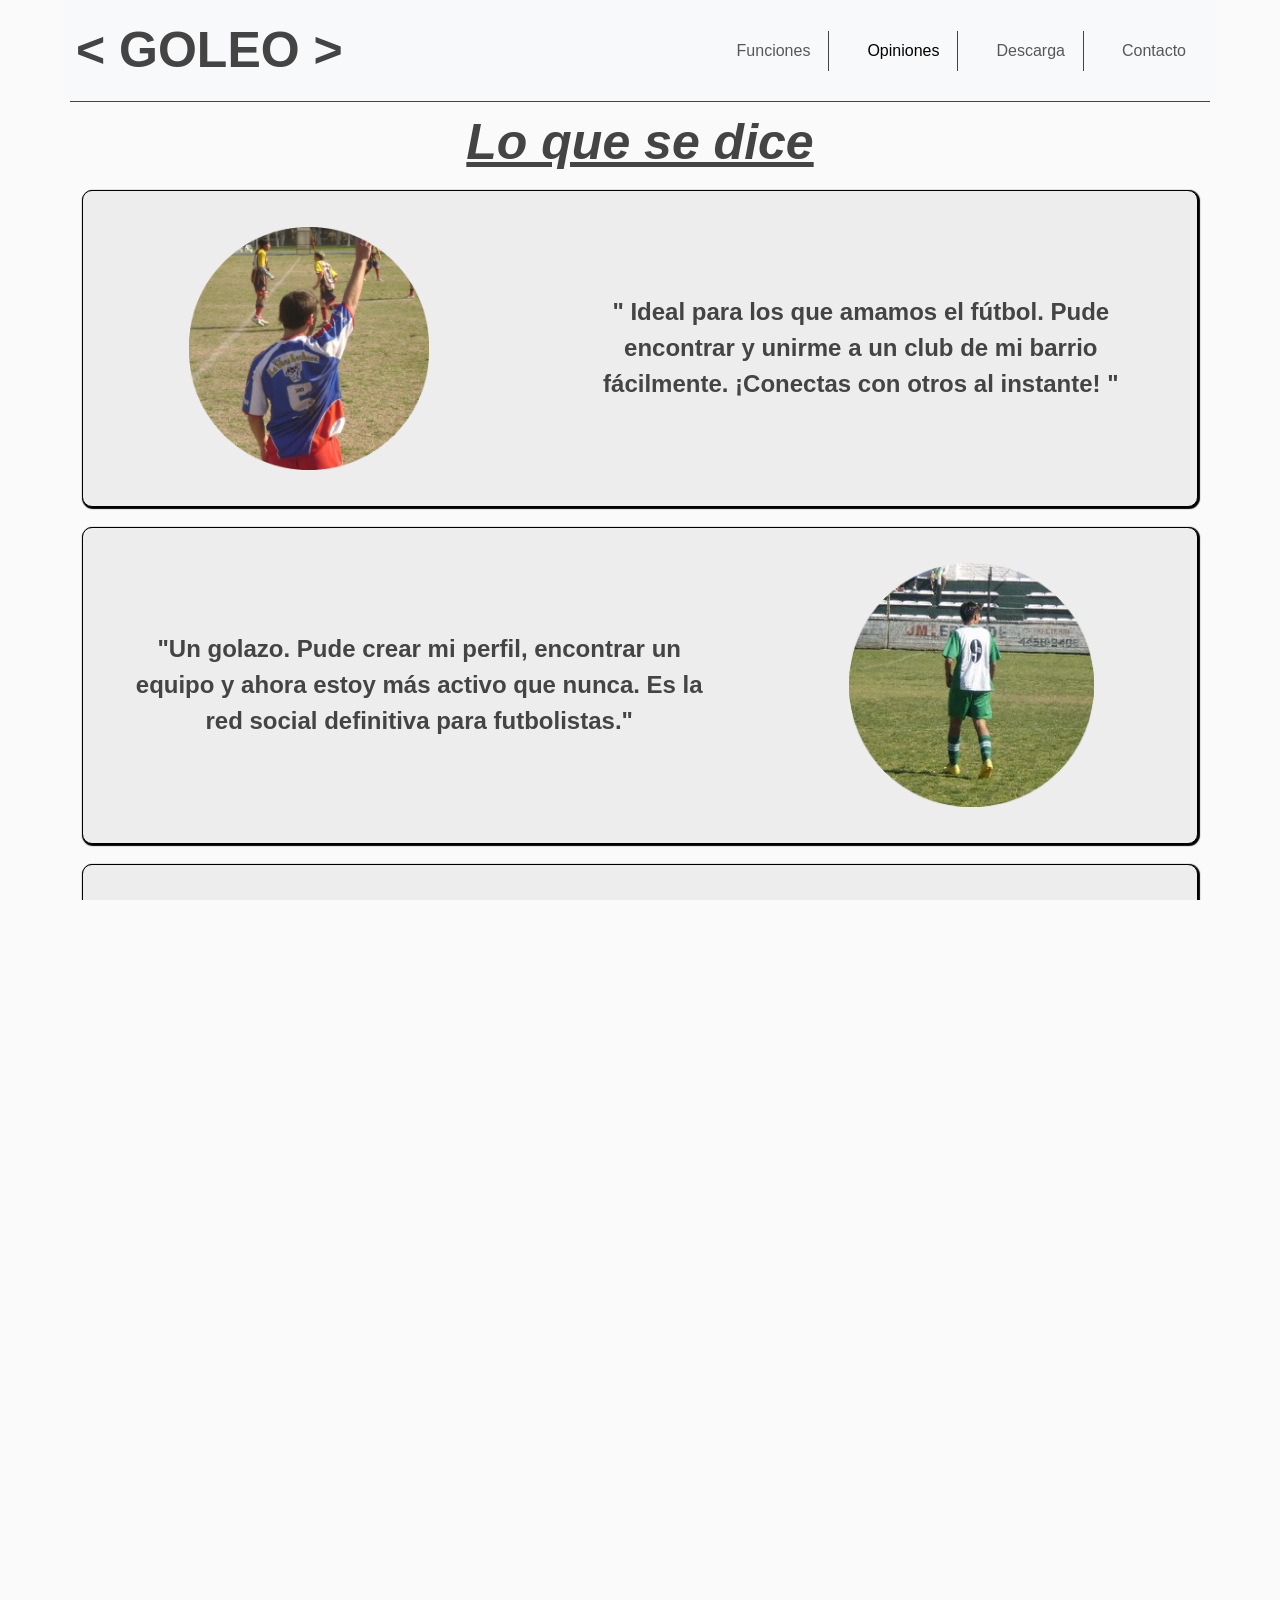
<file: pages/opiniones.html>
<!DOCTYPE html>
<html lang="en">
<head>
    <meta charset="UTF-8">
    <meta name="viewport" content="width=device-width, initial-scale=1.0">
    <meta name="description" content="Conecta con la comunidad futbolera: crea tu perfil como jugador, organiza partidos, encuentra clubes o forma tu propio equipo y gestiona torneos desde una sola app. Muestra tus jugadas, gana experiencia y lleva tu pasión por el fútbol al siguiente nivel.">
    <meta name="keywords" content="fútbol, red social de fútbol, jugadores amateur, crear perfil de jugador, organizar partidos, encontrar clubes, crear torneos, app de fútbol, comunidad futbolera, equipo de fútbol, torneos deportivos, fútbol amateur, aplicación para futbolistas, fútbol local, partidos entre amigos, torneos de fútbol">

    <link href="https://cdn.jsdelivr.net/npm/bootstrap@5.3.8/dist/css/bootstrap.min.css" rel="stylesheet" integrity="sha384-sRIl4kxILFvY47J16cr9ZwB07vP4J8+LH7qKQnuqkuIAvNWLzeN8tE5YBujZqJLB" crossorigin="anonymous">
    <link rel="stylesheet" href="../css/style.css">
    <link rel="icon" href="../assets/img/goleo.ico" type="image/x-icon">

    <title>Opiniones | Goleo</title>
</head>
<body>
            <header class="header">
            <nav class="navbar navbar-expand-lg bg-body-tertiary header__nav">
                <div class="container-fluid header__nav__container">
                    <a class="navbar-brand header__logo" href="../index.html">&lt; GOLEO &gt;</a>
                    <button class="navbar-toggler" type="button" data-bs-toggle="collapse" data-bs-target="#navbarNav" aria-controls="navbarNav" aria-expanded="false" aria-label="Toggle navigation">
                    <span class="navbar-toggler-icon"></span>
                    </button>
                    <div class="collapse navbar-collapse header__nav__navbar" id="navbarNav">
                    <ul class="navbar-nav">
                        <li class="nav-item">
                        <a class="nav-link" href="funciones.html">Funciones</a>
                        </li>
                        <li class="nav-item">
                        <a class="nav-link active" aria-current="page" href="opiniones.html">Opiniones</a>
                        </li>
                        <li class="nav-item">
                        <a class="nav-link" href="descarga.html">Descarga</a>
                        </li> <li class="nav-item">
                        <a class="nav-link" href="contacto.html">Contacto</a>
                        </li>
                        <!-- <li class="nav-item">
                        <a class="nav-link disabled" aria-disabled="true">Disabled</a>
                        </li> -->
                    </ul>
                    </div>
                </div>
            </nav>
        </header>

        <main class="container main">
            <h1 class="titulo-opiniones">Lo que se dice</h1>
            <div class="main__opiniones">
                <div class="main__opiniones__foto">
                    <img src="../assets/img/opiniones/image.png" alt="Foto de la persona de las opinion">
                </div>
                <div class="main__opiniones__texto">
                    <p>" Ideal para los que amamos el fútbol. Pude encontrar y unirme a un club de mi barrio fácilmente. ¡Conectas con otros al instante! "</p>
                </div>
            </div>
            <div class="main__opiniones reverse">
                <div class="main__opiniones__foto">
                    <img src="../assets/img/opiniones/image2.png" alt="Foto de la persona de la opinion">
                </div>
                                <div class="main__opiniones__texto">
                    <p>
                        "Un golazo. Pude crear mi perfil, encontrar un equipo y ahora estoy más activo que nunca. Es la red social definitiva para futbolistas."
                    </p>
                </div>
            </div>
            <div class="main__opiniones">
                <div class="main__opiniones__foto">
                    <img src="../assets/img/opiniones/image3.png" alt="Foto de la persona de la opinion">
                </div>
                <div class="main__opiniones__texto">
                    <p>
                        "Increíblemente útil. Super sencillo organizar un torneo, la app se encarga de todo!¡Muy recomendable!
                    </p>
                </div>
            </div>
            <div class="main__opiniones reverse">

                <div class="main__opiniones__foto">
                    <img src="../assets/img/opiniones/image4.png" alt="Foto de la persona de la opiniones">
                </div>
                                <div class="main__opiniones__texto">
                    <p>
                        "¡La mejor para organizar el picado! Creas el partido, invitas a tus amigos y se anotan en segundos. No más líos para juntar gente."
                    </p>
                </div>
            </div>
        </main>
    <footer class="footer">
        <div class="footer__nav">
            <ul>
                <li><a href="funciones.html">Funciones</a></li>
                <li><a href="opiniones.html">Opiniones</a></li>
                <li><a href="descarga.html">Descarga</a></li>
                <li><a href="contacto.html">Contacto</a></li>
            </ul>
        </div>
        <p>© 2025 &lt; MAD &gt; .  All rights reserved.</p>
    </footer>

    <script src="https://cdn.jsdelivr.net/npm/bootstrap@5.3.8/dist/js/bootstrap.bundle.min.js" integrity="sha384-FKyoEForCGlyvwx9Hj09JcYn3nv7wiPVlz7YYwJrWVcXK/BmnVDxM+D2scQbITxI" crossorigin="anonymous"></script>
</body>
</html>
</file>
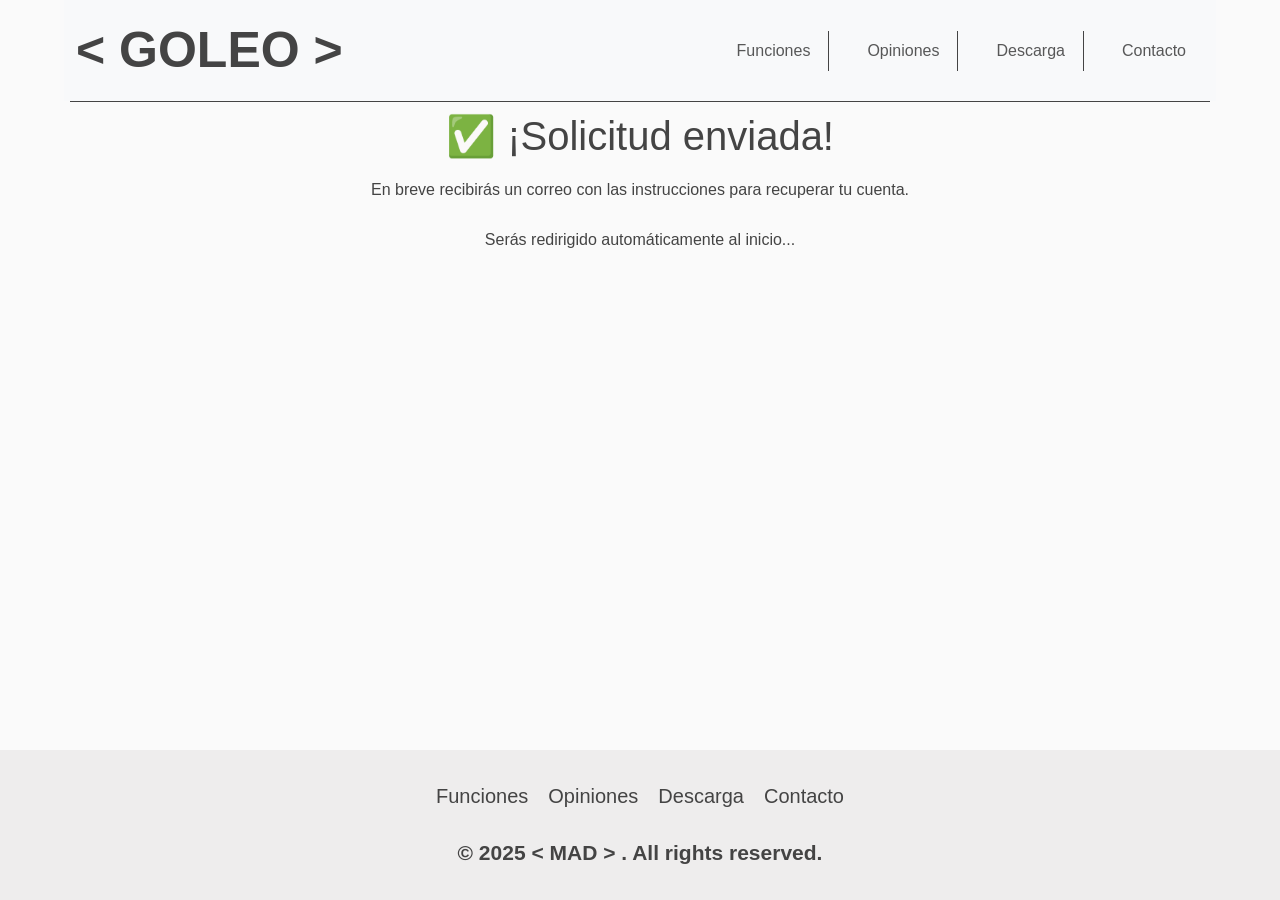
<file: pages/recordar-contrasenia-exito.html>
<!DOCTYPE html>
<html lang="en">
<head>
    <meta charset="UTF-8">
    <meta name="viewport" content="width=device-width, initial-scale=1.0">
    <meta name="description" content="Conecta con la comunidad futbolera: crea tu perfil como jugador, organiza partidos, encuentra clubes o forma tu propio equipo y gestiona torneos desde una sola app. Muestra tus jugadas, gana experiencia y lleva tu pasión por el fútbol al siguiente nivel.">
    <meta name="keywords" content="fútbol, red social de fútbol, jugadores amateur, crear perfil de jugador, organizar partidos, encontrar clubes, crear torneos, app de fútbol, comunidad futbolera, equipo de fútbol, torneos deportivos, fútbol amateur, aplicación para futbolistas, fútbol local, partidos entre amigos, torneos de fútbol">

    <link href="https://cdn.jsdelivr.net/npm/bootstrap@5.3.8/dist/css/bootstrap.min.css" rel="stylesheet" integrity="sha384-sRIl4kxILFvY47J16cr9ZwB07vP4J8+LH7qKQnuqkuIAvNWLzeN8tE5YBujZqJLB" crossorigin="anonymous">
    <link rel="stylesheet" href="../css/style.css">
    <link rel="icon" href="../assets/img/goleo.ico" type="image/x-icon">

    <title>Recuperá tu contraseña | Goleo</title>
</head>
<body>
            <header class="header">
            <nav class="navbar navbar-expand-lg bg-body-tertiary header__nav">
                <div class="container-fluid header__nav__container">
                    <a class="navbar-brand header__logo" href="../index.html">&lt; GOLEO &gt;</a>
                    <button class="navbar-toggler" type="button" data-bs-toggle="collapse" data-bs-target="#navbarNav" aria-controls="navbarNav" aria-expanded="false" aria-label="Toggle navigation">
                    <span class="navbar-toggler-icon"></span>
                    </button>
                    <div class="collapse navbar-collapse header__nav__navbar" id="navbarNav">
                    <ul class="navbar-nav">
                        <li class="nav-item">
                        <a class="nav-link" href="funciones.html">Funciones</a>
                        </li>
                        <li class="nav-item">
                        <a class="nav-link" href="opiniones.html">Opiniones</a>
                        </li>
                        <li class="nav-item">
                        <a class="nav-link" href="descarga.html">Descarga</a>
                        </li> <li class="nav-item">
                        <a class="nav-link" href="contacto.html">Contacto</a>
                        </li>
                        <!-- <li class="nav-item">
                        <a class="nav-link disabled" aria-disabled="true">Disabled</a>
                        </li> -->
                    </ul>
                    </div>
                </div>
            </nav>
        </header>

        <main class="container main mensaje-container">
            <h1>✅ ¡Solicitud enviada!</h1>
            <p>En breve recibirás un correo con las instrucciones para recuperar tu cuenta.</p>
            <p>Serás redirigido automáticamente al inicio...</p>
        </main>
    <footer class="footer">
        <div class="footer__nav">
            <ul>
                <li><a href="funciones.html">Funciones</a></li>
                <li><a href="opiniones.html">Opiniones</a></li>
                <li><a href="descarga.html">Descarga</a></li>
                <li><a href="contacto.html">Contacto</a></li>
            </ul>
        </div>
        <p>© 2025 &lt; MAD &gt; .  All rights reserved.</p>
    </footer>

    <script src="https://cdn.jsdelivr.net/npm/bootstrap@5.3.8/dist/js/bootstrap.bundle.min.js" integrity="sha384-FKyoEForCGlyvwx9Hj09JcYn3nv7wiPVlz7YYwJrWVcXK/BmnVDxM+D2scQbITxI" crossorigin="anonymous"></script>
    <script>
      setTimeout(() => {
        window.location.href = "../index.html";
      }, 2000);
    </script>
</body>
</html>
</file>
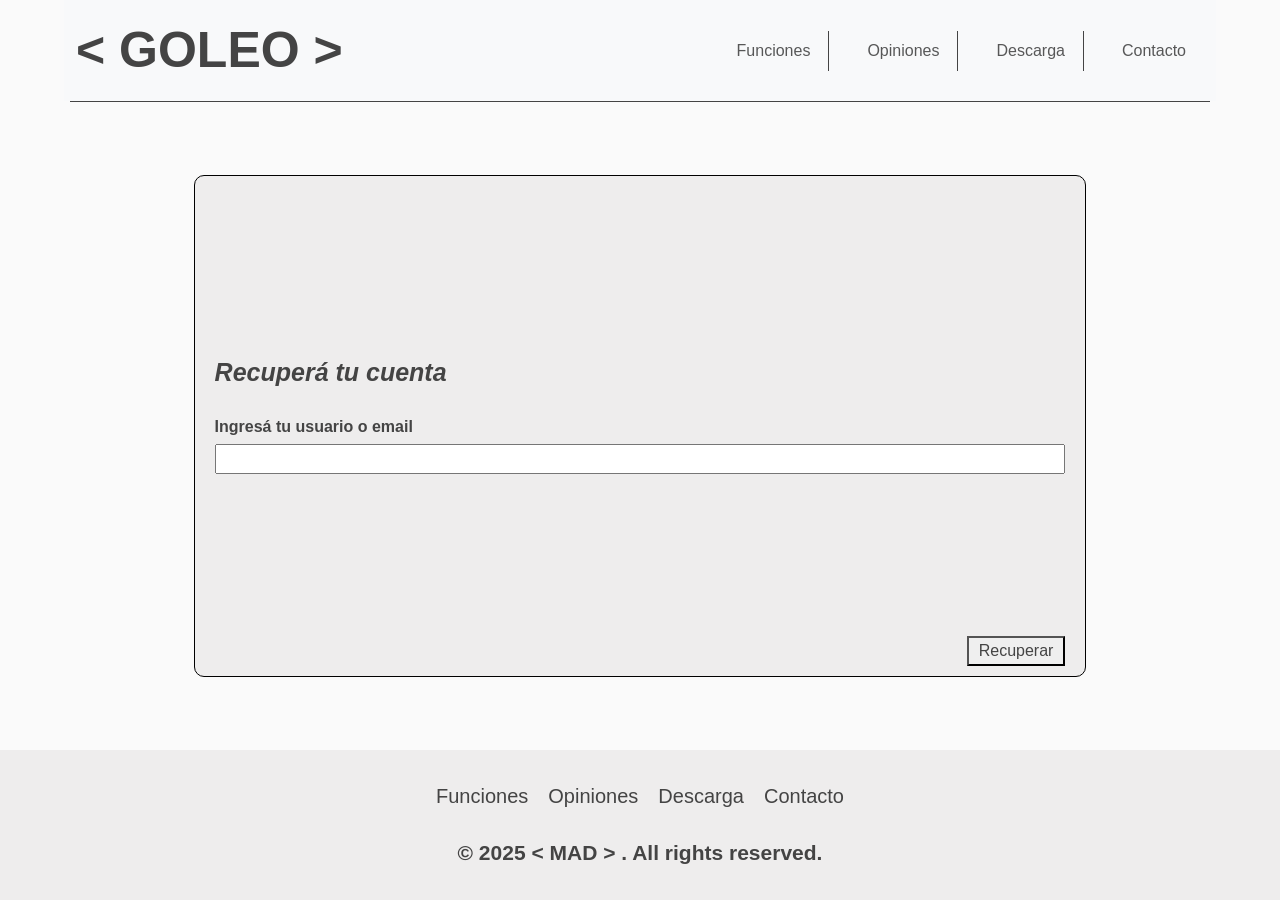
<file: pages/recordar-contrasenia.html>
<!DOCTYPE html>
<html lang="en">
<head>
    <meta charset="UTF-8">
    <meta name="viewport" content="width=device-width, initial-scale=1.0">
    <meta name="description" content="Conecta con la comunidad futbolera: crea tu perfil como jugador, organiza partidos, encuentra clubes o forma tu propio equipo y gestiona torneos desde una sola app. Muestra tus jugadas, gana experiencia y lleva tu pasión por el fútbol al siguiente nivel.">
    <meta name="keywords" content="fútbol, red social de fútbol, jugadores amateur, crear perfil de jugador, organizar partidos, encontrar clubes, crear torneos, app de fútbol, comunidad futbolera, equipo de fútbol, torneos deportivos, fútbol amateur, aplicación para futbolistas, fútbol local, partidos entre amigos, torneos de fútbol">

    <link href="https://cdn.jsdelivr.net/npm/bootstrap@5.3.8/dist/css/bootstrap.min.css" rel="stylesheet" integrity="sha384-sRIl4kxILFvY47J16cr9ZwB07vP4J8+LH7qKQnuqkuIAvNWLzeN8tE5YBujZqJLB" crossorigin="anonymous">
    <link rel="stylesheet" href="../css/style.css">
    <link rel="icon" href="../assets/img/goleo.ico" type="image/x-icon">

    <title>Recuperá tu contraseña | Goleo</title>
</head>
<body>
            <header class="header">
            <nav class="navbar navbar-expand-lg bg-body-tertiary header__nav">
                <div class="container-fluid header__nav__container">
                    <a class="navbar-brand header__logo" href="../index.html">&lt; GOLEO &gt;</a>
                    <button class="navbar-toggler" type="button" data-bs-toggle="collapse" data-bs-target="#navbarNav" aria-controls="navbarNav" aria-expanded="false" aria-label="Toggle navigation">
                    <span class="navbar-toggler-icon"></span>
                    </button>
                    <div class="collapse navbar-collapse header__nav__navbar" id="navbarNav">
                    <ul class="navbar-nav">
                        <li class="nav-item">
                        <a class="nav-link" href="funciones.html">Funciones</a>
                        </li>
                        <li class="nav-item">
                        <a class="nav-link" href="opiniones.html">Opiniones</a>
                        </li>
                        <li class="nav-item">
                        <a class="nav-link" href="descarga.html">Descarga</a>
                        </li> <li class="nav-item">
                        <a class="nav-link" href="contacto.html">Contacto</a>
                        </li>
                        <!-- <li class="nav-item">
                        <a class="nav-link disabled" aria-disabled="true">Disabled</a>
                        </li> -->
                    </ul>
                    </div>
                </div>
            </nav>
        </header>

        <main class="container main">
            <div class="recuperar-container">
                <form action="./recordar-contrasenia-exito.html" method="post" class="recuperar__form" data-netlify="true" netlify>
                    <h1 class="titulo-recuperar">Recuperá tu cuenta</h1>

                    <div class="input">
                        <label for="usuario">Ingresá tu usuario o email</label>
                        <input type="text" id="usuario" name="usuario" required>
                    </div>
                    <div class="captcha-container">
                        <div data-netlify-recaptcha="true" class="captcha"></div>
                    </div>

                    <button type="submit" class="btn-recuperar">
                        Recuperar
                    </button>
                </form>
            </div>

        </main>
    <footer class="footer">
        <div class="footer__nav">
            <ul>
                <li><a href="funciones.html">Funciones</a></li>
                <li><a href="opiniones.html">Opiniones</a></li>
                <li><a href="descarga.html">Descarga</a></li>
                <li><a href="contacto.html">Contacto</a></li>
            </ul>
        </div>
        <p>© 2025 &lt; MAD &gt; .  All rights reserved.</p>
    </footer>

    <script src="https://cdn.jsdelivr.net/npm/bootstrap@5.3.8/dist/js/bootstrap.bundle.min.js" integrity="sha384-FKyoEForCGlyvwx9Hj09JcYn3nv7wiPVlz7YYwJrWVcXK/BmnVDxM+D2scQbITxI" crossorigin="anonymous"></script>
</body>
</html>
</file>
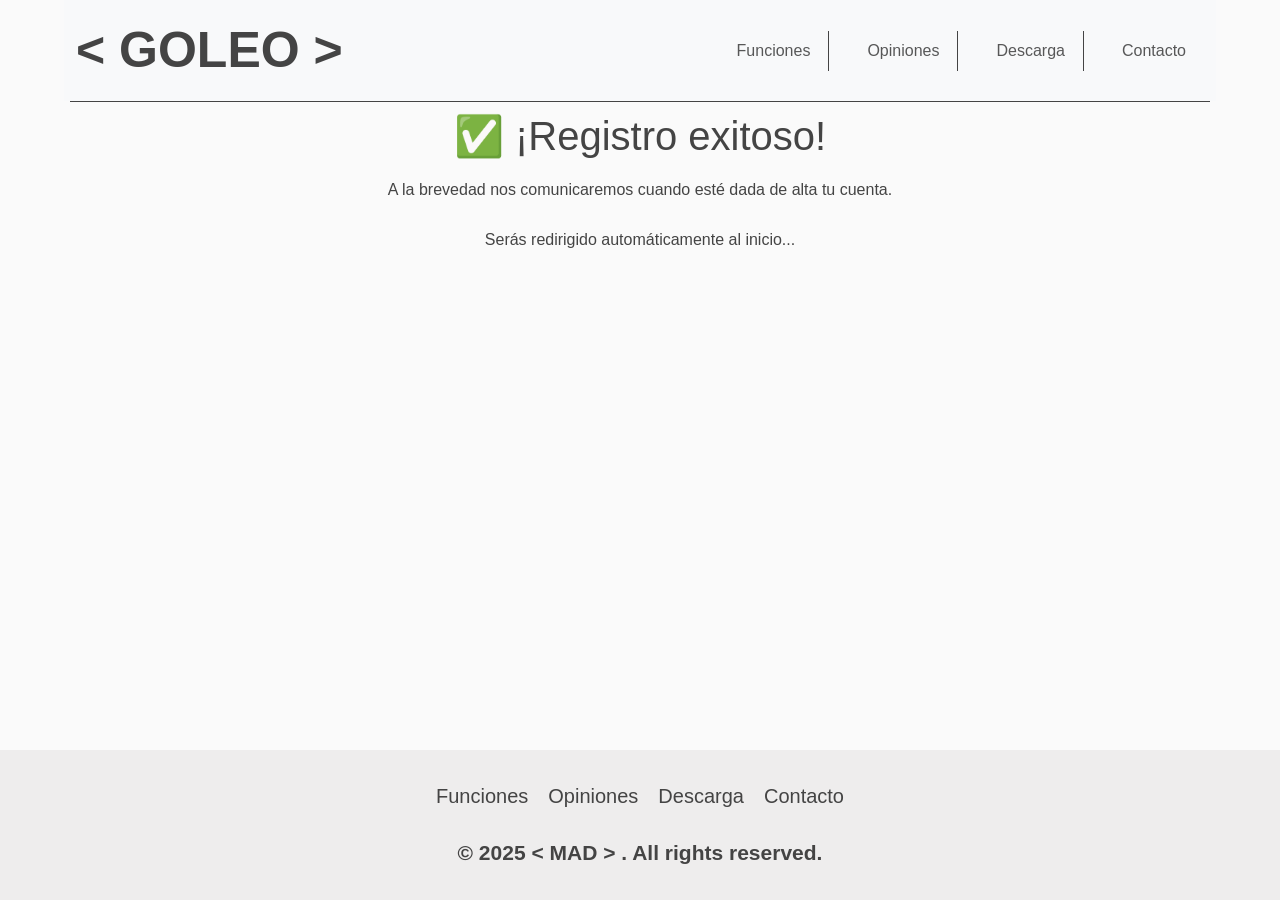
<file: pages/registro-exito.html>
<!DOCTYPE html>
<html lang="en">
<head>
    <meta charset="UTF-8">
    <meta name="viewport" content="width=device-width, initial-scale=1.0">
    <meta name="description" content="Conecta con la comunidad futbolera: crea tu perfil como jugador, organiza partidos, encuentra clubes o forma tu propio equipo y gestiona torneos desde una sola app. Muestra tus jugadas, gana experiencia y lleva tu pasión por el fútbol al siguiente nivel.">
    <meta name="keywords" content="fútbol, red social de fútbol, jugadores amateur, crear perfil de jugador, organizar partidos, encontrar clubes, crear torneos, app de fútbol, comunidad futbolera, equipo de fútbol, torneos deportivos, fútbol amateur, aplicación para futbolistas, fútbol local, partidos entre amigos, torneos de fútbol">

    <link href="https://cdn.jsdelivr.net/npm/bootstrap@5.3.8/dist/css/bootstrap.min.css" rel="stylesheet" integrity="sha384-sRIl4kxILFvY47J16cr9ZwB07vP4J8+LH7qKQnuqkuIAvNWLzeN8tE5YBujZqJLB" crossorigin="anonymous">
    <link rel="stylesheet" href="../css/style.css">
    <link rel="icon" href="../assets/img/goleo.ico" type="image/x-icon">

    <title>Registro | Goleo</title>
</head>
<body>
            <header class="header">
            <nav class="navbar navbar-expand-lg bg-body-tertiary header__nav">
                <div class="container-fluid header__nav__container">
                    <a class="navbar-brand header__logo" href="../index.html">&lt; GOLEO &gt;</a>
                    <button class="navbar-toggler" type="button" data-bs-toggle="collapse" data-bs-target="#navbarNav" aria-controls="navbarNav" aria-expanded="false" aria-label="Toggle navigation">
                    <span class="navbar-toggler-icon"></span>
                    </button>
                    <div class="collapse navbar-collapse header__nav__navbar" id="navbarNav">
                    <ul class="navbar-nav">
                        <li class="nav-item">
                        <a class="nav-link" href="funciones.html">Funciones</a>
                        </li>
                        <li class="nav-item">
                        <a class="nav-link" href="opiniones.html">Opiniones</a>
                        </li>
                        <li class="nav-item">
                        <a class="nav-link" href="descarga.html">Descarga</a>
                        </li> <li class="nav-item">
                        <a class="nav-link" href="contacto.html">Contacto</a>
                        </li>
                        <!-- <li class="nav-item">
                        <a class="nav-link disabled" aria-disabled="true">Disabled</a>
                        </li> -->
                    </ul>
                    </div>
                </div>
            </nav>
        </header>

        <main class="container main mensaje-container">
            <h1>✅ ¡Registro exitoso!</h1>

            <p>A la brevedad nos comunicaremos cuando esté dada de alta tu cuenta.</p>
            <p>Serás redirigido automáticamente al inicio...</p>
        </main>
    <footer class="footer">
        <div class="footer__nav">
            <ul>
                <li><a href="funciones.html">Funciones</a></li>
                <li><a href="opiniones.html">Opiniones</a></li>
                <li><a href="descarga.html">Descarga</a></li>
                <li><a href="contacto.html">Contacto</a></li>
            </ul>
        </div>
        <p>© 2025 &lt; MAD &gt; .  All rights reserved.</p>
    </footer>

    <script src="https://cdn.jsdelivr.net/npm/bootstrap@5.3.8/dist/js/bootstrap.bundle.min.js" integrity="sha384-FKyoEForCGlyvwx9Hj09JcYn3nv7wiPVlz7YYwJrWVcXK/BmnVDxM+D2scQbITxI" crossorigin="anonymous"></script>
    <script>
      setTimeout(() => {
        window.location.href = "../index.html";
      }, 2000);
    </script>
</body>
</html>
</file>
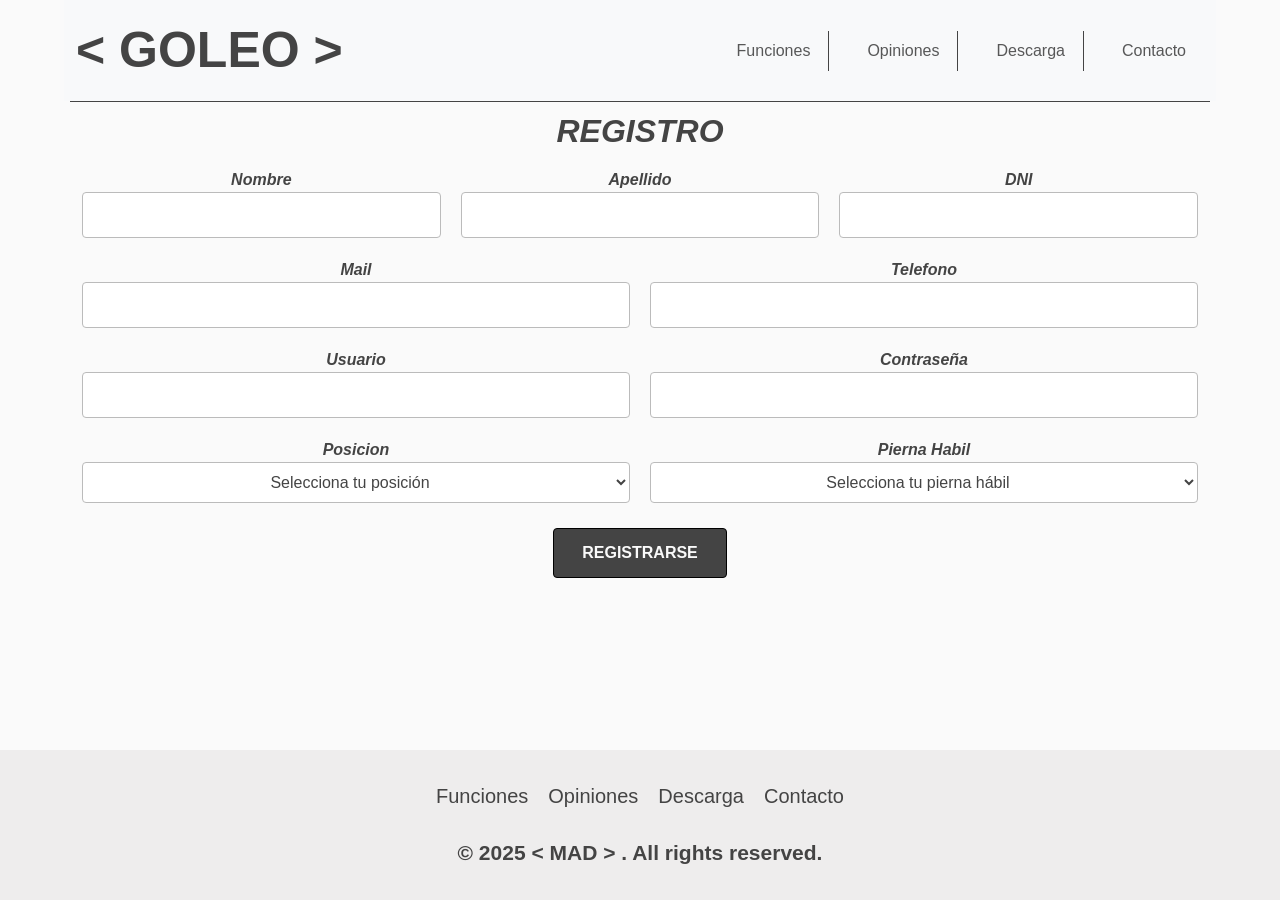
<file: pages/registro.html>
<!DOCTYPE html>
<html lang="en">
<head>
    <meta charset="UTF-8">
    <meta name="viewport" content="width=device-width, initial-scale=1.0">
    <meta name="description" content="Conecta con la comunidad futbolera: crea tu perfil como jugador, organiza partidos, encuentra clubes o forma tu propio equipo y gestiona torneos desde una sola app. Muestra tus jugadas, gana experiencia y lleva tu pasión por el fútbol al siguiente nivel.">
    <meta name="keywords" content="fútbol, red social de fútbol, jugadores amateur, crear perfil de jugador, organizar partidos, encontrar clubes, crear torneos, app de fútbol, comunidad futbolera, equipo de fútbol, torneos deportivos, fútbol amateur, aplicación para futbolistas, fútbol local, partidos entre amigos, torneos de fútbol">

    <link href="https://cdn.jsdelivr.net/npm/bootstrap@5.3.8/dist/css/bootstrap.min.css" rel="stylesheet" integrity="sha384-sRIl4kxILFvY47J16cr9ZwB07vP4J8+LH7qKQnuqkuIAvNWLzeN8tE5YBujZqJLB" crossorigin="anonymous">
    <link rel="stylesheet" href="../css/style.css">
    <link rel="icon" href="../assets/img/goleo.ico" type="image/x-icon">

    <title>Registro | Goleo</title>
</head>
<body>
        <header class="header">
            <nav class="navbar navbar-expand-lg bg-body-tertiary header__nav">
                <div class="container-fluid header__nav__container">
                    <a class="navbar-brand header__logo" href="../index.html">&lt; GOLEO &gt;</a>
                    <button class="navbar-toggler" type="button" data-bs-toggle="collapse" data-bs-target="#navbarNav" aria-controls="navbarNav" aria-expanded="false" aria-label="Toggle navigation">
                    <span class="navbar-toggler-icon"></span>
                    </button>
                    <div class="collapse navbar-collapse header__nav__navbar" id="navbarNav">
                    <ul class="navbar-nav">
                        <li class="nav-item">
                        <a class="nav-link" href="funciones.html">Funciones</a>
                        </li>
                        <li class="nav-item">
                        <a class="nav-link" href="opiniones.html">Opiniones</a>
                        </li>
                        <li class="nav-item">
                        <a class="nav-link" href="descarga.html">Descarga</a>
                        </li> <li class="nav-item">
                        <a class="nav-link" href="contacto.html">Contacto</a>
                        </li>
                        <!-- <li class="nav-item">
                        <a class="nav-link disabled" aria-disabled="true">Disabled</a>
                        </li> -->
                    </ul>
                    </div>
                </div>
            </nav>
        </header>

        <main class="container main">
            <h1 class="titulo-registro">REGISTRO</h1>
                <form action="./registro-exito.html" method="post" class="register-form" data-netlify="true" netlify>
                    <!--BASE-->
                        <div class="campo dos_columnas">
                            <label for="nombre">Nombre</label>
                            <input type="text" name="nombre" id="nombre" required>
                        </div>
                        <div class="campo dos_columnas">
                            <label for="apellido">Apellido</label>
                            <input type="text" name="apellido" id="apellido" required>
                        </div>
                        <div class="campo dos_columnas">
                            <label for="dni">DNI</label>
                            <input type="text" name="dni" id="dni" required>
                        </div>

                        <div class="campo tres_columnas">
                            <label for="mail">Mail</label>
                            <input type="text" name="mail" id="mail" required>
                        </div>
                        <div class="campo tres_columnas">
                            <label for="telefono">Telefono</label>
                            <input type="number" name="telefono" id="telefono" required>
                        </div>

                        <div class="campo tres_columnas">
                            <label for="usuario">Usuario</label>
                            <input type="text" name="usuario" id="usuario" required>
                        </div>
                        <div class="campo tres_columnas">
                            <label for="contraseña">Contraseña</label>
                            <input type="password" name="contraseña" id="contraseña" required>
                        </div>

                    <!--JUGADOR-->
                        <div class="campo tres_columnas">
                            <label for="posicion">Posicion</label>
                            <select name="posicion" id="posicion" required>
                                <option value="" disabled selected hidden>Selecciona tu posición</option>
                                <option value="arquero">Arquero</option>
                                <option value="defensor">Defensor</option>
                                <option value="mediocampista">Mediocampista</option>
                                <option value="delantero">Delantero</option>
                            </select>
                        </div>

                        <div class="campo tres_columnas">
                            <label for="pierna">Pierna Habil</label>
                            <select name="pierna" id="pierna" required>
                                <option value="" disabled selected hidden>Selecciona tu pierna hábil</option>
                                <option value="diestro">Diestro</option>
                                <option value="Zurdo">Zurdo</option>
                                <option value="ambidiestro">Ambidiestro</option>
                            </select>
                        </div>

                        <button type="submit" class="btn-registro">
                            REGISTRARSE
                        </button>
                </form>
        </main>
     <footer class="footer">
        <div class="footer__nav">
            <ul>
                <li><a href="funciones.html">Funciones</a></li>
                <li><a href="opiniones.html">Opiniones</a></li>
                <li><a href="descarga.html">Descarga</a></li>
                <li><a href="contacto.html">Contacto</a></li>
            </ul>
        </div>
        <p>© 2025 &lt; MAD &gt; .  All rights reserved.</p>
    </footer>

    <script src="https://cdn.jsdelivr.net/npm/bootstrap@5.3.8/dist/js/bootstrap.bundle.min.js" integrity="sha384-FKyoEForCGlyvwx9Hj09JcYn3nv7wiPVlz7YYwJrWVcXK/BmnVDxM+D2scQbITxI" crossorigin="anonymous"></script>
</body>
</html>
</file>
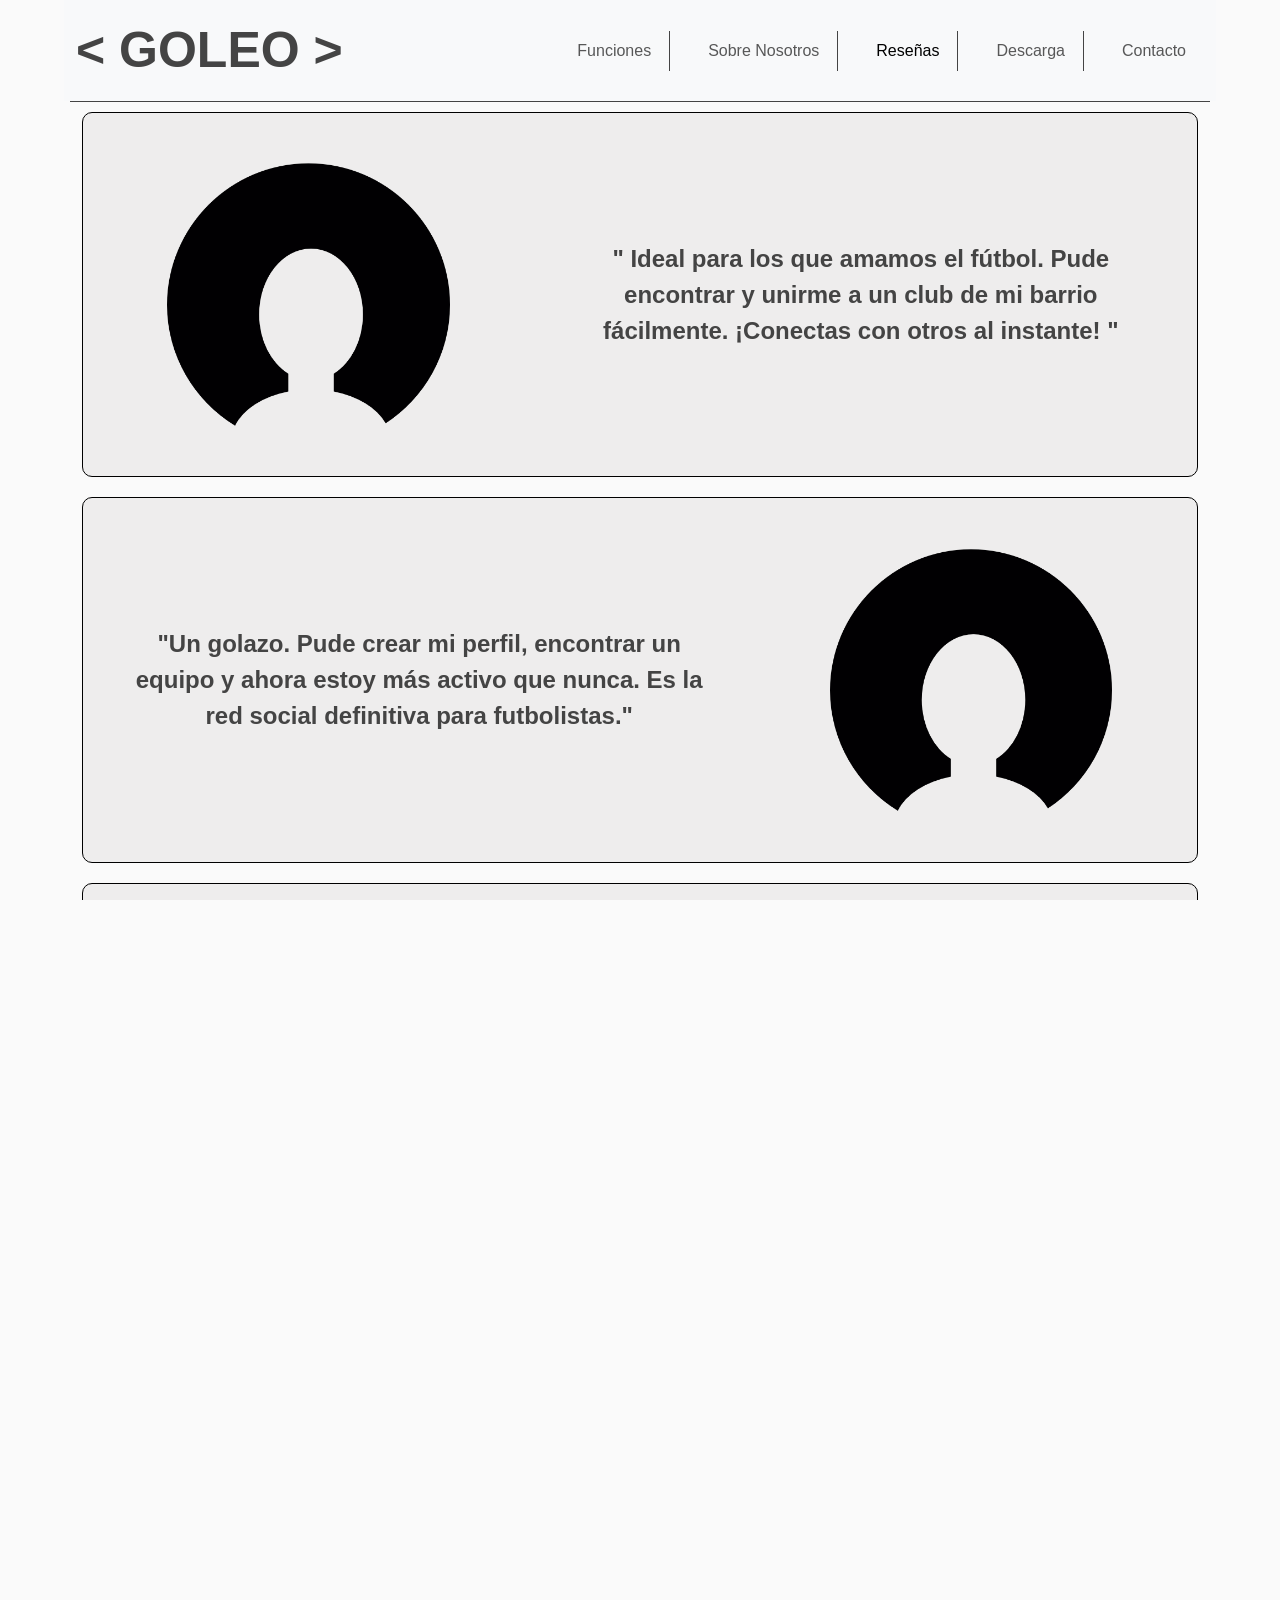
<file: pages/reseñas.html>
<!DOCTYPE html>
<html lang="en">
<head>
    <meta charset="UTF-8">
    <meta name="viewport" content="width=device-width, initial-scale=1.0">
    <link href="https://cdn.jsdelivr.net/npm/bootstrap@5.3.8/dist/css/bootstrap.min.css" rel="stylesheet" integrity="sha384-sRIl4kxILFvY47J16cr9ZwB07vP4J8+LH7qKQnuqkuIAvNWLzeN8tE5YBujZqJLB" crossorigin="anonymous">
    <link rel="stylesheet" href="../assets/css/style.css">

    <title>Goleo</title>
</head>
<body>
            <header class="header">
            <nav class="navbar navbar-expand-lg bg-body-tertiary header__nav">
                <div class="container-fluid header__nav__container">
                    <a class="navbar-brand header__logo" href="../index.html">&lt; GOLEO &gt;</a>
                    <button class="navbar-toggler" type="button" data-bs-toggle="collapse" data-bs-target="#navbarNav" aria-controls="navbarNav" aria-expanded="false" aria-label="Toggle navigation">
                    <span class="navbar-toggler-icon"></span>
                    </button>
                    <div class="collapse navbar-collapse header__nav__navbar" id="navbarNav">
                    <ul class="navbar-nav">
                        <li class="nav-item">
                        <a class="nav-link" href="funciones.html">Funciones</a>
                        </li>
                        <li class="nav-item">
                        <a class="nav-link" href="sobre-nosotros.html">Sobre Nosotros</a>
                        </li>
                        <li class="nav-item">
                        <a class="nav-link active" aria-current="page" href="reseñas.html">Reseñas</a>
                        </li>
                        <li class="nav-item">
                        <a class="nav-link" href="descarga.html">Descarga</a>
                        </li> <li class="nav-item">
                        <a class="nav-link" href="contacto.html">Contacto</a>
                        </li>
                        <!-- <li class="nav-item">
                        <a class="nav-link disabled" aria-disabled="true">Disabled</a>
                        </li> -->
                    </ul>
                    </div>
                </div>
            </nav>
        </header>

        <main class="container main">
            <div class="main__reseña">
                <div class="main__reseña__foto">
                    <img src="../assets/img/reseñas/avatar-circular.png" alt="Foto de la persona de la reseña">
                </div>
                <div class="main__reseña__reseña">
                    <p>" Ideal para los que amamos el fútbol. Pude encontrar y unirme a un club de mi barrio fácilmente. ¡Conectas con otros al instante! "</p>
                </div>
            </div>
            <div class="main__reseña reverse">
                <div class="main__reseña__reseña">
                    <p>
                        "Un golazo. Pude crear mi perfil, encontrar un equipo y ahora estoy más activo que nunca. Es la red social definitiva para futbolistas."
                    </p>
                </div>
                <div class="main__reseña__foto">
                    <img src="../assets/img/reseñas/avatar-circular.png" alt="Foto de la persona de la reseña">
                </div>
            </div>
            <div class="main__reseña">
                <div class="main__reseña__foto">
                    <img src="../assets/img/reseñas/avatar-circular.png" alt="Foto de la persona de la reseña">
                </div>
                <div class="main__reseña__reseña">
                    <p>
                        "Increíblemente útil. Super sencillo organizar un torneo, la app se encarga de todo!¡Muy recomendable!
                    </p>
                </div>
            </div>
            <div class="main__reseña reverse">
                <div class="main__reseña__reseña">
                    <p>
                        "¡La mejor para organizar el picado! Creas el partido, invitas a tus amigos y se anotan en segundos. No más líos para juntar gente."
                    </p>
                </div>
                <div class="main__reseña__foto">
                    <img src="../assets/img/reseñas/avatar-circular.png" alt="Foto de la persona de la reseña">
                </div>
            </div>
        </main>
    <footer class="footer">
        <nav class="footer__nav">
            <ul>
                <li><a href="funciones.html">Funciones</a></li>
                <li><a href="sobre-nosotros.html">Sobre Nosotros</a></li>
                <li><a href="reseñas.html">Reseñas</a></li>
                <li><a href="descarga.html">Descarga</a></li>
                <li><a href="contacto.html">Contacto</a></li>
            </ul>
        </nav>
        <p>© 2025 &lt; MAD &gt; .  All rights reserved.</p>
    </footer>

    <script src="https://cdn.jsdelivr.net/npm/bootstrap@5.3.8/dist/js/bootstrap.bundle.min.js" integrity="sha384-FKyoEForCGlyvwx9Hj09JcYn3nv7wiPVlz7YYwJrWVcXK/BmnVDxM+D2scQbITxI" crossorigin="anonymous"></script>
</body>
</html>
</file>
<file: css/style.css>
* {
  margin: 0;
  padding: 0;
  box-sizing: border-box;
  font-family: Arial, sans-serif;
  color: #444444;
}

html, body {
  height: 100%;
  overflow-y: scroll;
}

body {
  text-align: center;
  background-color: #fafafa;
  display: flex;
  flex-direction: column;
}

form {
  display: flex;
  flex-direction: column;
}

input:focus::placeholder {
  color: transparent;
}

@keyframes fadeIn {
  from {
    opacity: 0;
    transform: translateY(20px);
  }
  to {
    opacity: 1;
    transform: translateY(0);
  }
}
@keyframes fadeRight {
  from {
    opacity: 0;
    transform: translateX(40px);
  }
  to {
    opacity: 1;
    transform: translateX(0);
  }
}
@keyframes fadeLeft {
  from {
    opacity: 0;
    transform: translateX(-40px);
  }
  to {
    opacity: 1;
    transform: translateX(0);
  }
}
.header {
  display: flex;
  justify-content: center;
  align-items: center;
  flex-direction: column;
  padding: 10px;
  flex-wrap: wrap;
  gap: 10px;
}
@media screen and (min-width: 600px) {
  .header {
    padding: 10px 40px;
  }
}
@media screen and (min-width: 1024px) {
  .header {
    flex-direction: row;
    justify-content: space-between;
    padding: 0% 5%;
  }
}
.header .header__nav {
  width: 100%;
}
.header .header__nav .header__nav__container .header__logo {
  align-self: flex-start;
  font-weight: bold;
  font-size: 35px;
  color: #444444;
}
.header .header__nav .header__nav__container .header__logo:hover {
  color: rgb(29, 28, 28);
}
@media screen and (min-width: 600px) {
  .header .header__nav .header__nav__container .header__logo {
    font-size: 50px;
  }
}
@media screen and (min-width: 1024px) {
  .header .header__nav .header__nav__container .header__nav__navbar {
    display: flex;
    justify-content: flex-end;
  }
}
@media screen and (min-width: 600px) {
  .header .header__nav .header__nav__container .header__nav__navbar ul {
    flex-direction: row;
    justify-content: center;
    gap: 20px;
  }
}
@media screen and (min-width: 600px) {
  .header .header__nav .header__nav__container .header__nav__navbar ul li {
    padding: 0 10px;
    border-bottom: none;
  }
}
@media screen and (min-width: 600px) {
  .header .header__nav .header__nav__container .header__nav__navbar ul li:first-child {
    border-top: none;
    padding-top: 0px;
  }
}
@media screen and (min-width: 600px) {
  .header .header__nav .header__nav__container .header__nav__navbar ul li:not(:last-child) {
    border-right: 1px solid #444444;
  }
}
@media screen and (min-width: 600px) {
  .header .header__nav .header__nav__container .header__nav__navbar ul li a:not(:first-child) {
    font-size: 18px;
  }
}

.main {
  display: flex;
  flex-direction: column;
  gap: 10px;
  border-top: 1px solid #444444;
  flex: 1;
  padding-top: 10px;
}

.footer {
  background-color: #eeeded;
  display: flex;
  justify-content: center;
  align-items: center;
  flex-direction: column;
  min-height: 120px;
}
@media screen and (min-width: 600px) {
  .footer {
    min-height: 150px;
  }
}
.footer .footer__nav {
  margin-bottom: 10px;
}
.footer .footer__nav ul {
  list-style-type: none;
  display: flex;
  justify-content: center;
  gap: 10px;
  padding: 0;
}
.footer .footer__nav ul li {
  padding: 0 5px;
}
.footer .footer__nav ul li:not(:last-child) {
  border-right: 1px solid var(--color-principal-light);
}
.footer .footer__nav ul li a {
  text-decoration: none;
  font-size: 11px;
  color: var(--color-principal-light);
}
.footer .footer__nav ul li a:hover {
  cursor: pointer;
  color: #1a1a1a;
  text-decoration: dashed;
  font-weight: 700;
}
@media screen and (min-width: 600px) {
  .footer .footer__nav ul li a {
    font-size: 20px;
  }
}
.footer p {
  font-size: 12px;
  font-weight: bold;
  margin: 0;
}
@media screen and (min-width: 600px) {
  .footer p {
    font-size: 21px;
  }
}

.titulo_index {
  font-weight: bold;
  font-style: italic;
  text-decoration: underline;
  font-size: 30px;
}
@media screen and (min-width: 600px) {
  .titulo_index {
    font-size: 50px;
  }
}

.introduccion {
  padding: 20px;
}
@media screen and (min-width: 600px) {
  .introduccion {
    display: flex;
    align-items: center;
  }
}
.introduccion .introduccion__description {
  text-align: center;
  padding: 0 10px;
}
@media screen and (min-width: 600px) {
  .introduccion .introduccion__description {
    padding: 20px;
  }
}
@media screen and (min-width: 1024px) {
  .introduccion .introduccion__description {
    text-align: left;
  }
}
.introduccion .introduccion__description h2 {
  font-size: 30px;
  margin-bottom: 15px;
  line-height: 40px;
  font-weight: bold;
}
@media screen and (min-width: 600px) {
  .introduccion .introduccion__description h2 {
    font-size: 50px;
  }
}
.introduccion .introduccion__description p {
  margin-bottom: 10px;
  line-height: 15px;
}
@media screen and (min-width: 600px) {
  .introduccion .introduccion__description p {
    font-size: 25px;
    line-height: 25px;
  }
}
@media screen and (min-width: 1024px) {
  .introduccion .introduccion__description p {
    font-size: 18px;
    line-height: 28px;
  }
}
.introduccion .introduccion__description a {
  display: inline-block;
  padding: 10px;
  border: 1px solid black;
  text-decoration: none;
  margin-top: 10px;
  background-color: #444444;
  color: #fafafa;
  width: 100%;
}
.introduccion .introduccion__description a:not(:last-child) {
  margin-right: 10px;
}
@media screen and (min-width: 600px) {
  .introduccion .introduccion__description a:not(:last-child) {
    margin-right: 0px;
  }
}
.introduccion .introduccion__description a:hover {
  background-color: #fafafa;
  color: black;
  font-weight: bold;
  border: 1px solid black;
}
@media screen and (min-width: 600px) {
  .introduccion .introduccion__description a {
    width: 50%;
  }
}
@media screen and (min-width: 1024px) {
  .introduccion .introduccion__description a {
    font-size: 18px;
    width: auto;
  }
}
.introduccion .introduccion__imagen {
  display: none;
}
@media screen and (min-width: 1024px) {
  .introduccion .introduccion__imagen {
    display: block;
  }
}

@media screen and (min-width: 1024px) {
  .carousel .carousel-item img {
    padding-bottom: 20px;
  }
}

.funciones {
  border-top: 1px solid #444444;
  display: flex;
  padding: 20px;
  flex-wrap: wrap;
}
@media screen and (min-width: 1024px) {
  .funciones {
    flex-wrap: nowrap;
    justify-content: space-between;
  }
}
.funciones .funciones__card {
  align-content: center;
  width: 50%;
}
@media screen and (min-width: 600px) {
  .funciones .funciones__card {
    padding: 20px;
  }
}
@media screen and (min-width: 1024px) {
  .funciones .funciones__card {
    padding: 0 10px;
  }
}
@media screen and (min-width: 1024px) {
  .funciones .funciones__card:not(:last-child) {
    border-right: 1px solid black;
  }
}
.funciones .funciones__card img {
  height: 50%;
  margin-bottom: 5px;
}
@media screen and (min-width: 600px) {
  .funciones .funciones__card img {
    height: 75%;
  }
}
@media screen and (min-width: 1024px) {
  .funciones .funciones__card img {
    height: 40%;
  }
}
.funciones .funciones__card h3 {
  font-size: 18px;
}
@media screen and (min-width: 600px) {
  .funciones .funciones__card h3 {
    font-size: 30px;
  }
}
@media screen and (min-width: 1024px) {
  .funciones .funciones__card h3 {
    font-size: 21px;
  }
}
.funciones .funciones__card p {
  display: none;
  margin: 0px;
}
@media screen and (min-width: 1024px) {
  .funciones .funciones__card p {
    display: block;
    font-size: 15px;
  }
}

.suscribete {
  border-top: 1px solid #444444;
  padding: 20px;
}
.suscribete .suscribete__titulo {
  font-size: 50px;
}
.suscribete .suscribete__texto {
  font-size: 17px;
  margin: 6px 0px 12px 0px;
}
@media screen and (min-width: 600px) {
  .suscribete .suscribete__texto {
    font-size: 23px;
  }
}
.suscribete .suscribete__form {
  flex-direction: row;
  align-items: center;
  justify-content: center;
  gap: 10px;
  flex-wrap: wrap;
}
@media screen and (min-width: 600px) {
  .suscribete .suscribete__form {
    gap: 20px;
    flex-wrap: nowrap;
  }
}
.suscribete .suscribete__form input {
  background-color: #fafafa;
  padding-left: 10px;
  min-height: 30px;
  width: 250px;
}
@media screen and (min-width: 600px) {
  .suscribete .suscribete__form input {
    font-size: 18px;
  }
}
.suscribete .suscribete__form button {
  cursor: pointer;
  font-weight: bold;
  min-height: 30px;
  width: 250px;
  border: 1px solid black;
  background-color: #444444;
  color: #fafafa;
}
.suscribete .suscribete__form button:hover {
  background-color: black;
  color: #fafafa;
}
@media screen and (min-width: 600px) {
  .suscribete .suscribete__form button {
    font-size: 18px;
  }
}

.descarga {
  border-bottom: 1px solid #444444;
  padding-bottom: 30px;
}
@media screen and (min-width: 600px) {
  .descarga {
    padding-top: 20px;
  }
}
.descarga .descarga__titulo {
  margin-bottom: 15px;
  font-size: 18px;
}
@media screen and (min-width: 600px) {
  .descarga .descarga__titulo {
    font-size: 28px;
  }
}
.descarga .descarga__iconos {
  display: flex;
  gap: 20px;
  justify-content: center;
}

.titulo-opiniones {
  font-weight: bold;
  font-style: italic;
  text-decoration: underline;
  font-size: 30px;
}
@media screen and (min-width: 600px) {
  .titulo-opiniones {
    font-size: 50px;
  }
}

.main__opiniones {
  width: 100%;
  height: 100%;
  display: flex;
  flex-direction: column;
  justify-content: center;
  border: 1px solid black;
  min-height: 30dvh;
  border-radius: 10px;
  margin-bottom: 10px;
  padding: 5px;
  background-color: #eeeded;
  gap: 15px;
  box-shadow: 1px 1px 1px 1px black;
  opacity: 0;
  animation: fadeIn 1s ease forwards;
}
.main__opiniones:nth-child(1) {
  animation-delay: 0s;
}
.main__opiniones:nth-child(2) {
  animation-delay: 0.5s;
}
.main__opiniones:nth-child(3) {
  animation-delay: 1s;
}
.main__opiniones:nth-child(4) {
  animation-delay: 1.5s;
}
@media screen and (min-width: 600px) {
  .main__opiniones {
    flex-direction: row;
    align-items: center;
    gap: 0px;
  }
  .main__opiniones.reverse {
    flex-direction: row-reverse;
  }
}
.main__opiniones .main__opiniones__foto {
  height: 50%;
}
@media screen and (min-width: 600px) {
  .main__opiniones .main__opiniones__foto {
    height: 100%;
    width: 40%;
    display: flex;
    justify-content: center;
    align-items: center;
  }
}
.main__opiniones .main__opiniones__foto img {
  max-width: 30%;
}
@media screen and (min-width: 600px) {
  .main__opiniones .main__opiniones__foto img {
    max-height: 80%;
    max-width: 80%;
  }
}
.main__opiniones .main__opiniones__texto {
  height: 50%;
}
@media screen and (min-width: 600px) {
  .main__opiniones .main__opiniones__texto {
    height: 100%;
    width: 60%;
    display: flex;
    justify-content: center;
    align-items: center;
    padding: 30px;
  }
}
.main__opiniones .main__opiniones__texto p {
  font-size: 1rem;
  font-weight: bold;
  margin-bottom: 0px;
}
@media screen and (min-width: 600px) {
  .main__opiniones .main__opiniones__texto p {
    font-size: 1.2rem;
  }
}
@media screen and (min-width: 1024px) {
  .main__opiniones .main__opiniones__texto p {
    font-size: 1.5rem;
  }
}

.titulo-contacto {
  font-weight: bold;
  font-size: 2.5rem;
  font-style: italic;
}

.contacto__form {
  display: flex;
  justify-content: center;
  align-items: center;
  flex-direction: column;
  width: 100%;
  margin-bottom: 20px;
}
@media screen and (min-width: 1024px) {
  .contacto__form {
    padding-bottom: 20px;
  }
}
.contacto__form .contacto__form__label {
  font-weight: bold;
  font-size: 1.2rem;
  margin: 20px 0px 0px 0px;
}
.contacto__form .contacto__form__inputText,
.contacto__form .contacto__form__button {
  width: 70%;
  height: 30px;
  text-align: center;
}
@media screen and (min-width: 1024px) {
  .contacto__form .contacto__form__inputText,
  .contacto__form .contacto__form__button {
    width: 50%;
    height: 40px;
  }
}
.contacto__form .contacto__form__textArea {
  width: 70%;
  height: 100px;
  margin-bottom: 10px;
  padding: 5px;
}
@media screen and (min-width: 1024px) {
  .contacto__form .contacto__form__textArea {
    width: 50%;
    height: 120px;
  }
}
.contacto__form .captcha-container {
  display: flex;
  justify-content: center;
  align-items: center;
  width: 70%;
  overflow: hidden;
  margin-bottom: 10px;
}
.contacto__form .captcha-container .captcha {
  transform: scale(0.85);
}
@media screen and (min-width: 600px) {
  .contacto__form .captcha-container .captcha {
    transform: scale(1);
  }
}
@media screen and (min-width: 1024px) {
  .contacto__form .captcha-container {
    width: 50%;
  }
}
.contacto__form .contacto__form__button {
  cursor: pointer;
}

.titulo-registro {
  font-weight: bold;
  font-size: 2rem;
  font-style: italic;
}

.register-form {
  margin: 0 auto;
  display: flex;
  flex-direction: column;
  gap: 20px;
  align-items: center;
  margin-bottom: 20px;
  width: 100%;
}
@media screen and (min-width: 600px) {
  .register-form {
    display: grid;
    grid-template-columns: repeat(6, 1fr);
    grid-template-rows: repeat(3, 1fr);
    gap: 20px;
    justify-items: center;
  }
}
.register-form .campo {
  display: flex;
  flex-direction: column;
  width: 80%;
}
@media screen and (min-width: 600px) {
  .register-form .campo {
    width: 100%;
  }
}
@media screen and (min-width: 600px) {
  .register-form .campo.dos_columnas {
    grid-column: span 2;
  }
}
@media screen and (min-width: 600px) {
  .register-form .campo.tres_columnas {
    grid-column: span 3;
  }
}
.register-form .campo label {
  font-weight: bold;
  font-style: italic;
}
.register-form .campo input,
.register-form .campo select,
.register-form .campo textarea {
  padding: 10px;
  font-size: 16px;
  border: 1px solid #bbb;
  border-radius: 4px;
  width: 100%;
  box-sizing: border-box;
  background: #fff;
  color: #444444;
  text-align: center;
}
.register-form .btn-registro {
  align-self: center;
  grid-column: 1/-1;
  padding: 12px 28px;
  border: 1px solid black;
  border-radius: 4px;
  background: #444444;
  color: #fafafa;
  font-weight: bold;
  cursor: pointer;
  margin-top: 5px;
  text-decoration: none;
}
.register-form .btn-registro:hover {
  background-color: black;
}
@media screen and (min-width: 600px) {
  .register-form .btn-registro {
    justify-self: center;
    width: auto;
  }
}

.container-login {
  display: flex;
  justify-content: center;
  align-items: center;
  flex-direction: row;
  width: 100%;
  height: 100%;
}
@media screen and (min-width: 600px) {
  .container-login {
    height: auto;
    width: auto;
  }
}
.container-login .login {
  display: flex;
  justify-content: center;
  padding: 10px;
  border: 1px solid black;
  border-radius: 10px;
  width: 100%;
  max-height: 80vh;
  margin: 20px 0px;
  background-color: #eeeded;
}
@media screen and (min-width: 600px) {
  .container-login .login {
    width: 100%;
    align-items: center;
    align-self: center;
  }
}
@media screen and (min-width: 1024px) {
  .container-login .login {
    width: 80%;
  }
}
.container-login .login .login__img {
  display: none;
}
@media screen and (min-width: 600px) {
  .container-login .login .login__img {
    padding: 20px;
    border-right: 1px solid black;
    display: block;
    width: 60vw;
    max-height: 60vh;
  }
}
.container-login .login .login__form {
  padding: 10px;
  display: flex;
  justify-content: center;
  align-items: center;
  flex-direction: column;
  gap: 10px;
}
@media screen and (min-width: 600px) {
  .container-login .login .login__form {
    width: 40vw;
  }
}
.container-login .login .login__form input {
  text-align: center;
  width: 80%;
}
.container-login .login .login__form button {
  cursor: pointer;
  border: 1px solid black;
  background-color: rgb(213, 208, 208);
  width: 80%;
  font-weight: bold;
}
.container-login .login .login__form button:hover {
  background-color: rgb(162, 157, 157);
}
.container-login .login .login__form .login__extra {
  display: flex;
  flex-direction: column;
  justify-content: center;
}

.titulo-funciones {
  font-weight: bold;
  font-style: italic;
  text-decoration: underline;
  font-size: 30px;
}
@media screen and (min-width: 600px) {
  .titulo-funciones {
    font-size: 50px;
  }
}

.funciones-container {
  display: flex;
  flex-direction: column;
  margin: 15px 0px;
  gap: 30px;
  height: 100%;
}
.funciones-container .main__funciones {
  display: flex;
  width: 100%;
  border: 1px solid black;
  border-left: none;
  text-align: right;
  opacity: 0;
}
.funciones-container .main__funciones.animacion {
  animation: fadeLeft 1s ease-out forwards;
  border-top-right-radius: 10px;
  border-bottom-right-radius: 10px;
  box-shadow: -5px 5px 5px 5px rgba(24, 23, 23, 0.382);
}
.funciones-container .main__funciones.inverso {
  flex-direction: row-reverse;
  border-right: none;
  border-left: 1px solid black;
  border-top-left-radius: 10px;
  border-bottom-left-radius: 10px;
  text-align: left;
  animation: fadeRight 1s ease-out forwards;
  box-shadow: 5px 5px 5px 5px rgba(24, 23, 23, 0.382);
}
@media screen and (min-width: 600px) {
  .funciones-container .main__funciones {
    height: 25%;
  }
}
@media screen and (min-width: 1024px) {
  .funciones-container .main__funciones {
    height: 300px;
  }
}
.funciones-container .main__funciones .main__funciones__foto {
  display: flex;
  justify-content: center;
  align-items: center;
  flex-direction: row;
  width: 100%;
}
@media screen and (min-width: 600px) {
  .funciones-container .main__funciones .main__funciones__foto {
    width: 30%;
  }
}
.funciones-container .main__funciones .main__funciones__foto .imagen {
  width: 100%;
  height: 100%;
}
.funciones-container .main__funciones .main__funciones__foto .imagen.izquierda {
  border-top-left-radius: 10px;
  border-bottom-left-radius: 10px;
}
.funciones-container .main__funciones .main__funciones__foto .imagen.derecha {
  border-top-right-radius: 10px;
  border-bottom-right-radius: 10px;
}
.funciones-container .main__funciones .main__funciones__texto {
  padding-top: 10px;
  display: flex;
  flex-direction: column;
  gap: 10px;
  height: 100%;
}
.funciones-container .main__funciones .main__funciones__texto.izquierdo {
  padding-right: 20px;
  box-shadow: -5px 0 0 0 rgba(24, 23, 23, 0.382) inset;
}
.funciones-container .main__funciones .main__funciones__texto.derecho {
  padding-left: 20px;
  box-shadow: 5px 0 0 0 rgba(24, 23, 23, 0.382) inset;
}
@media screen and (min-width: 600px) {
  .funciones-container .main__funciones .main__funciones__texto {
    width: 70%;
  }
}
@media screen and (min-width: 1024px) {
  .funciones-container .main__funciones .main__funciones__texto {
    padding-top: 0px;
  }
  .funciones-container .main__funciones .main__funciones__texto.izquierdo {
    padding-left: 20px;
  }
  .funciones-container .main__funciones .main__funciones__texto.derecho {
    padding-right: 20px;
  }
}
.funciones-container .main__funciones .main__funciones__texto .main__funciones__texto__titulo {
  font-weight: bold;
  font-style: italic;
}
@media screen and (min-width: 600px) {
  .funciones-container .main__funciones .main__funciones__texto .main__funciones__texto__titulo {
    height: 25%;
    display: flex;
    align-items: center;
    font-size: 2rem;
  }
  .funciones-container .main__funciones .main__funciones__texto .main__funciones__texto__titulo.titulo_derecho {
    flex-direction: row-reverse;
  }
}
@media screen and (min-width: 600px) {
  .funciones-container .main__funciones .main__funciones__texto .main__funciones__texto__phone {
    display: none;
  }
}
.funciones-container .main__funciones .main__funciones__texto .main__funciones__texto__tablet {
  display: none;
}
@media screen and (min-width: 600px) {
  .funciones-container .main__funciones .main__funciones__texto .main__funciones__texto__tablet {
    display: block;
  }
}
@media screen and (min-width: 1024px) {
  .funciones-container .main__funciones .main__funciones__texto .main__funciones__texto__tablet {
    display: none;
  }
}
.funciones-container .main__funciones .main__funciones__texto .main__funciones__texto__md-bg {
  display: none;
}
@media screen and (min-width: 1024px) {
  .funciones-container .main__funciones .main__funciones__texto .main__funciones__texto__md-bg {
    display: block;
    font-size: 1.2rem;
  }
}

.descarga-container {
  display: flex;
  flex-direction: column;
  width: 100%;
  height: 100%;
  justify-content: space-evenly;
  margin-bottom: 20px;
}
@media screen and (min-width: 600px) {
  .descarga-container {
    justify-content: initial;
  }
}
.descarga-container .main__descarga__banner {
  width: 100%;
  overflow: hidden;
}
.descarga-container .main__descarga__banner .img-descarga {
  width: 100%;
}
.descarga-container .main__descarga__contenido {
  margin-top: 10px;
}
@media screen and (min-width: 600px) {
  .descarga-container .main__descarga__contenido {
    margin-top: 30px;
    height: 100%;
    display: flex;
    flex-direction: column;
    gap: 50px;
  }
}
@media screen and (min-width: 1024px) {
  .descarga-container .main__descarga__contenido {
    height: 90%;
    margin-top: 0;
    gap: 15px;
    justify-content: initial;
  }
}
.descarga-container .main__descarga__contenido .subtitulo {
  font-weight: bold;
  font-style: italic;
}
@media screen and (min-width: 600px) {
  .descarga-container .main__descarga__contenido .subtitulo {
    font-size: 2.8rem;
  }
}
@media screen and (min-width: 600px) {
  .descarga-container .main__descarga__contenido .texto1 {
    display: none;
  }
}
.descarga-container .main__descarga__contenido .texto2 {
  display: none;
}
@media screen and (min-width: 600px) {
  .descarga-container .main__descarga__contenido .texto2 {
    display: block;
    padding: 0 10px;
    font-size: 1.8rem;
  }
}
@media screen and (min-width: 1024px) {
  .descarga-container .main__descarga__contenido .texto2 {
    font-size: 1.5rem;
  }
}
.descarga-container .main__descarga__contenido .descarga__iconos {
  padding-top: 20px;
  display: flex;
  flex-direction: column;
  justify-content: center;
  align-items: center;
  gap: 20px;
}
@media screen and (min-width: 600px) {
  .descarga-container .main__descarga__contenido .descarga__iconos {
    flex-direction: row;
    justify-content: space-evenly;
  }
}
@media screen and (min-width: 1024px) {
  .descarga-container .main__descarga__contenido .descarga__iconos {
    justify-content: center;
  }
}
.descarga-container .main__descarga__contenido .descarga__iconos img {
  width: 50%;
  cursor: pointer;
}
@media screen and (min-width: 600px) {
  .descarga-container .main__descarga__contenido .descarga__iconos img {
    width: 35%;
  }
}
@media screen and (min-width: 600px) {
  .descarga-container .main__descarga__contenido .descarga__iconos img {
    width: 10%;
  }
}

.recuperar-container {
  height: 100%;
  display: flex;
  justify-content: center;
  align-items: center;
  flex-direction: column;
}
@media screen and (min-width: 600px) {
  .recuperar-container {
    height: 30%;
  }
}
@media screen and (min-width: 1024px) {
  .recuperar-container {
    height: 100%;
    margin-bottom: 10px;
  }
}
.recuperar-container .recuperar__form {
  width: 80%;
  height: 80%;
  display: flex;
  flex-direction: column;
  justify-content: center;
  gap: 20px;
  background-color: #eeeded;
  border: 1px solid black;
  border-radius: 10px;
  padding: 20px;
}
@media screen and (min-width: 600px) {
  .recuperar-container .recuperar__form {
    position: relative;
    width: 100%;
    align-items: flex-start;
  }
}
@media screen and (min-width: 600px) {
  .recuperar-container .recuperar__form {
    width: 80%;
    height: 80%;
  }
}
.recuperar-container .recuperar__form .titulo-recuperar {
  font-weight: bold;
  font-style: italic;
  font-size: 25px;
}
.recuperar-container .recuperar__form .input {
  display: flex;
  justify-content: center;
  align-items: center;
  flex-direction: column;
  gap: 5px;
}
@media screen and (min-width: 600px) {
  .recuperar-container .recuperar__form .input {
    width: 100%;
    align-items: start;
  }
}
.recuperar-container .recuperar__form .input label {
  font-weight: bold;
}
.recuperar-container .recuperar__form .input input {
  width: 100%;
  height: 30px;
  text-align: center;
  padding: 10px;
}
@media screen and (min-width: 600px) {
  .recuperar-container .recuperar__form .input input {
    width: 100%;
    text-align: start;
  }
}
.recuperar-container .recuperar__form .captcha-container {
  display: flex;
  justify-content: center;
  align-items: center;
  flex-direction: row;
  width: 100%;
  overflow: hidden;
}
.recuperar-container .recuperar__form .captcha-container .captcha {
  transform: scale(0.85);
}
@media screen and (min-width: 600px) {
  .recuperar-container .recuperar__form .captcha-container {
    justify-content: flex-start;
  }
  .recuperar-container .recuperar__form .captcha-container .captcha {
    transform: scale(1);
  }
}
.recuperar-container .recuperar__form .btn-recuperar {
  height: 30px;
  cursor: pointer;
}
.recuperar-container .recuperar__form .btn-recuperar:hover {
  background-color: rgb(162, 157, 157);
}
@media screen and (min-width: 600px) {
  .recuperar-container .recuperar__form .btn-recuperar {
    position: absolute;
    right: 20px;
    bottom: 10px;
    display: flex;
    justify-content: center;
    align-items: center;
    flex-direction: row;
    padding: 10px;
  }
}
.recuperar-container .recuperar__form .btn-recuperar a {
  text-decoration: none;
  color: black;
}

/*# sourceMappingURL=style.css.map */
</file>
<file: assets/css/style.css>
/* Variables */

:root {
    --color-background-light: #fafafa;
    --color-principal-light: #444444;
}

/* Variables */

/* RESET */
* {
    margin: 0;
    padding: 0;
    box-sizing: border-box;
    font-family: Arial, sans-serif;
    color: var(--color-principal-light);
}
/* RESET */

html, body {
    height: 100%;
    overflow-y: scroll;
}

body {
    text-align: center;
    background-color: var(--color-background-light);
    display: flex;
    flex-direction: column;
}



form{
    display: flex;
    flex-direction: column;
}

input:focus::placeholder {
    color: transparent;
}

/* HEADER - NOMBRE Y NAVEGACION */
.header{
    display: flex;
    flex-direction: column;
    justify-content: center;
    align-items: center;
    padding: 10px;
    border-bottom: 1px solid var(--color-principal);
    flex-wrap: wrap;
    gap: 10px
}

.header .header__nav{
    width: 100%;
}


.header .header__nav .header__nav__container a{
    align-self: flex-start;
}

.header .header__logo{
    font-weight: bold;
    font-size: 35px;
    color: var(--color-principal-light);
}

.header .header__logo:hover{
    color: rgb(29, 28, 28);
}

/* FIN HEADER - NOMBRE Y NAVEGACION */

/* INTRODUCCION - DESCRIPCION E IMAGEN */
.main{
    display: flex;
    flex-direction: column;
    gap: 10px;
    border-top: 1px solid var(--color-principal-light);
    flex: 1;
    padding-top: 10px;
}

.introduccion{
    padding: 20px;
}

.introduccion .introduccion__description{
    text-align: center;
    padding: 0 10px;
}

.introduccion .introduccion__description h2{
    font-size: 30px;
    margin-bottom: 15px;
    line-height: 40px;
    font-weight: bold;
}

.introduccion .introduccion__description p{
    margin-bottom: 10px;
    line-height: 15px;
}

.introduccion .introduccion__description a{
  display: inline-block;
  padding: 10px;
  border: 1px solid black;
  text-decoration: none;
  margin-top: 10px;
  background-color: var(--color-principal-light);
  color: var(--color-background-light);
  width: 100%;
}

.introduccion .introduccion__description a:not(:last-child) {
    margin-right: 10px;
}

.introduccion .introduccion__description a:hover{
  background-color: var(--color-principal);
  color: black;
  font-weight: bold;
  border: 1px solid black;

}

.introduccion .introduccion__imagen {
    display: none;
    /* justify-content: center;
    align-items: center;
    flex: 1;
    padding-right: 50px; */
}


/* .introduccion .introduccion__imagen img{
    height: 400px;
    width: 400px;
} */
/* FIN INTRODUCCION - DESCRIPCION E IMAGEN */

/* FUNCIONES */
.funciones{
    border-top: 1px solid var(--color-principal-light);
    display: flex;
    padding: 20px;
    flex-wrap: wrap;
}

.funciones .funciones__card{
    align-content: center;
    width: 50%;
}

.funciones .funciones__card img{
    height: 50%;
    margin-bottom: 5px;
}

.funciones .funciones__card h3{
    font-size: 18px;
}

.funciones .funciones__card p{
    display: none;
    margin: 0px;
}
/* FIN FUNCIONES */

/* SUSCRIPCION */
.suscribete{
    border-top: 1px solid var(--color-principal-light);
    padding: 20px;
}
.suscribete .suscribete__titulo{
    font-size: 50px;
}

.suscribete .suscribete__texto{
    font-size: 17px;
    margin: 6px 0px 12px 0px;
}

.suscribete .suscribete__form{
    flex-direction: row;
    align-items: center;
    justify-content: center;
    gap: 10px;
    flex-wrap: wrap;

}

.suscribete .suscribete__form input{
    background-color: var(--color-background-light);
    padding-left: 10px;
    min-height: 30px;
    width: 250px;
}

.suscribete .suscribete__form button{
    cursor: pointer;
    font-weight: bold;
    min-height: 30px;
    width: 250px;
    border: 1px solid black;
    background-color: var(--color-principal-light);
    color: var(--color-background-light);
}

.suscribete .suscribete__form button:hover{
    background-color: black;
    color: var(--color-background-light);
}

/* FIN SUSCRIPCION */

/* DESCARGA */
.descarga{
    border-bottom: 1px solid var(--color-principal-light);
    padding-bottom: 30px;
}

.descarga .descarga__titulo{
    margin-bottom: 15px;
    font-size: 18px;
}

.descarga .descarga__iconos{
    display: flex;
    gap: 20px;
    justify-content: center;
}
/* FIN DESCARGA */

/* FOOTER */
.footer {
    background-color: #eeeded;
    display: flex;
    flex-direction: column;
    align-items: center;
    justify-content: center;
    min-height: 120px;
}

.footer .footer__nav{
    margin-bottom: 10px;
}

.footer .footer__nav ul li{
    position: relative;
    padding: 0 5px;
}

.footer .footer__nav ul li:not(:last-child) {
    border-right: 1px solid var(--color-principal-light);
}

.footer .footer__nav ul{
    list-style-type: none;
    display: flex;
    justify-content: center;
    gap: 10px;
    padding: 0;
}

.footer .footer__nav a{
    text-decoration: none;
    font-size: 11px;
    color: var(--color-principal-light);

}

.footer .footer__nav a:hover{
    cursor: pointer;
    color: #1a1a1a;
    text-decoration: dashed;
    font-weight: 700;
}

.footer p{
    font-size: 12px;
    font-weight: bold;
    margin: 0;
}

/* FIN FOOTER */

/* ESTILOS REGISTROS.HTML */
.register-form{
    max-width: 1000px;
    margin: 0 auto;
    flex-wrap: nowrap;
}

.register-form label{
    font-weight: bold;
}

.register-row{
    display: flex;
    flex-direction: column;
    gap: 10px;
    align-items: center;
    margin-bottom: 20px;
    flex-wrap: nowrap;
}

.campo{
    display: flex;
    flex-direction: column;
    gap: 10px;
}

.campo input,
.campo select,
.campo textarea {
  padding: 10px;
  font-size: 16px;
  border: 1px solid #bbb;
  border-radius: 4px;
  width: 100%;
  box-sizing: border-box;
  background: #fff;
  color: var(--color-principal-light);
  text-align: center;
}

.register-row.row-3 .campo {
  flex: 1 1 0;
  width: 100%;
}

.register-row.row-2 {
  justify-content: center;
}

.register-row.row-2 .campo {
  flex: 0 0 49%;
  width: 100%;

}

.register-row.submit-row {
  justify-content: center;
}

.register-row.submit-row input[type='submit'] {
  padding: 12px 28px;
  border-radius: 4px;
  border: 1px solid #000;
  background: var(--color-principal-light);
  color: var(--color-background-light);
  font-weight: bold;
  cursor: pointer;
  margin-top: 5px;
}

.register-row.submit-row input[type='submit']:hover{
    background-color: black;
}

/* ESTILOS RESEÑAS.HTML */

.main .main__reseña{
    width: 100%;
    height: 100%;
    display: flex;
    flex-direction: column;
    justify-content: center;
    border: 1px solid black;
    min-height: 30dvh;
    border-radius: 10px;
    margin-bottom: 10px;
    padding: 5px;
    background-color: #eeeded;
}

.main .reverse{
    flex-direction: column-reverse;
}
.main .main__reseña .main__reseña__foto{
    height: 50%;
}

.main .main__reseña .main__reseña__reseña{
    height: 50%;
}

.main .main__reseña .main__reseña__foto img{
    max-width: 30%;
}
.main .main__reseña .main__reseña__reseña p{
    font-size: 1rem;
    font-weight: bold;
    margin-bottom: 0px;
}

/* FIN ESTILOS RESEÑAS.HTML */


/* ESTILOS CONTACTO.HTML */
.contacto-form form{
    justify-content: center;
    align-items: center;
}

.contacto-form label{
    font-weight: bold;
    margin: 20px 0px 0px 0px;
}

.contacto-form input[type='text'],
.contacto-form input[type='submit']{
    width: 50%;
    height: 30px;
    text-align: center;
}

.contacto-form textarea{
    width: 50%;
    height: 100px;
    margin-bottom: 10px;
    padding: 5px;
}

.contacto-form input[type='submit']{
    cursor: pointer;
}

@media screen and (min-width: 600px) {
    /* header */
    .header{
        padding: 10px 40px;
    }

    .header .header__logo{
        font-weight: bold;
        font-size: 50px;
    }

    .header .header__nav ul{
        flex-direction: row;
        justify-content: center;
        gap: 20px;
    }

    .header .header__nav ul li {
        padding: 0 10px;
    }

    .header .header__nav ul li:first-child {
        border-top: none;
        padding-top: 0px;
    }

    .header .header__nav ul li{
        border-bottom: none;
    }

    .footer .footer__nav ul li:not(:last-child),
    .header .header__nav ul li:not(:last-child) {
        border-right: 1px solid var(--color-principal-light);
    }

    .header .header__nav .header__nav__container a:not(:first-child){
        font-size: 18px;
    }

    /* introduccion */
    .introduccion{
        display: flex;
        align-items: center;
    }

    .introduccion .introduccion__description{
        padding: 20px;
    }

    .introduccion .introduccion__description h2{
        font-size: 50px;
    }

    .introduccion .introduccion__description p{
        font-size: 25px;
        line-height: 25px;
    }

    .introduccion .introduccion__description a{
        width: 50%;
    }

    .introduccion .introduccion__description a:not(:last-child){
        margin-right: 0px;
    }
    /* funciones */
    .funciones .funciones__card {
        padding: 20px;
    }
    .funciones .funciones__card img{
        height: 75%;
    }
    .funciones .funciones__card h3{
        font-size: 30px;
    }

    /* suscripcion */
    .suscribete .suscribete__texto{
        font-size: 23px;
    }

    .suscribete .suscribete__form{
        gap: 20px;
        flex-wrap: nowrap;
    }
    .suscribete .suscribete__form input,
    .suscribete .suscribete__form button{
        font-size: 18px;
    }

    /* descarga */
    .descarga {
        padding-top: 20px;
    }
    .descarga .descarga__titulo{
        font-size: 28px;
    }

    /* footer */
    .footer{
        min-height: 150px;

    }
    .footer .footer__nav a{
        font-size: 20px;
    }

    .footer p{
        font-size: 21px;
    }

    /* REGISTRO.HTML */
    .register-row{
        display: flex;
        flex-direction: row;
    }

    /* RESEÑAS.HTML */
    .main .main__reseña{
        flex-direction: row;
        justify-content: center;
        align-items: center;
    }
    .main .main__reseña .main__reseña__foto{
        height: 100%;
        width: 40%;
        display: flex;
        justify-content: center;
        align-items: center;
    }

    .main .main__reseña .main__reseña__foto img{
        max-height: 80%;
        max-width: 80%;

    }

    .main .main__reseña .main__reseña__reseña{
        height: 100%;
        width: 60%;
        display: flex;
        justify-content: center;
        align-items: center;
        padding: 30px;
    }

    .main .main__reseña .main__reseña__reseña p{
        font-size: 1.2rem;
    }

}

@media screen and (min-width: 1024px) {
    /* INDEX.HTML */
    .header{
        flex-direction: row;
        justify-content: space-between;
        padding: 0% 5%;
    }

    .header__nav__navbar{
        display: flex;
        justify-content: flex-end;
    }

    .introduccion .introduccion__description{
        text-align: left;
    }

    .introduccion .introduccion__description p{
        line-height: 28px;
    }

    .introduccion .introduccion__description p{
        font-size: 18px;
    }

    .introduccion .introduccion__description a{
        font-size: 18px;
        width: auto;
    }

    .introduccion .introduccion__imagen {
        display: block;
    }

    .main .carousel .carousel-item img{
        padding-bottom: 20px;
    }

    .funciones {
        flex-wrap: nowrap;
        justify-content: space-between;
    }

    .funciones .funciones__card{
        padding: 0 10px;
    }

    .funciones .funciones__card:not(:last-child){
        border-right: 1px solid black;
    }
    .funciones .funciones__card img{
        height: 40%;
    }

    .funciones .funciones__card h3{
        font-size: 21px;
    }

    .funciones .funciones__card p{
        display: block;
        font-size: 15px;
    }

    /* REGISTRO.HTML */
    .register-row.row-2 {
        justify-content: space-between;
    }

    /* RESEÑA.HTML */
    .main .main__reseña .main__reseña__reseña p{
        font-size: 1.5rem;
    }

    /* CONTACTO.HTML */
    .contacto-form form{
        padding-bottom: 20px;
    }

}
</file>
